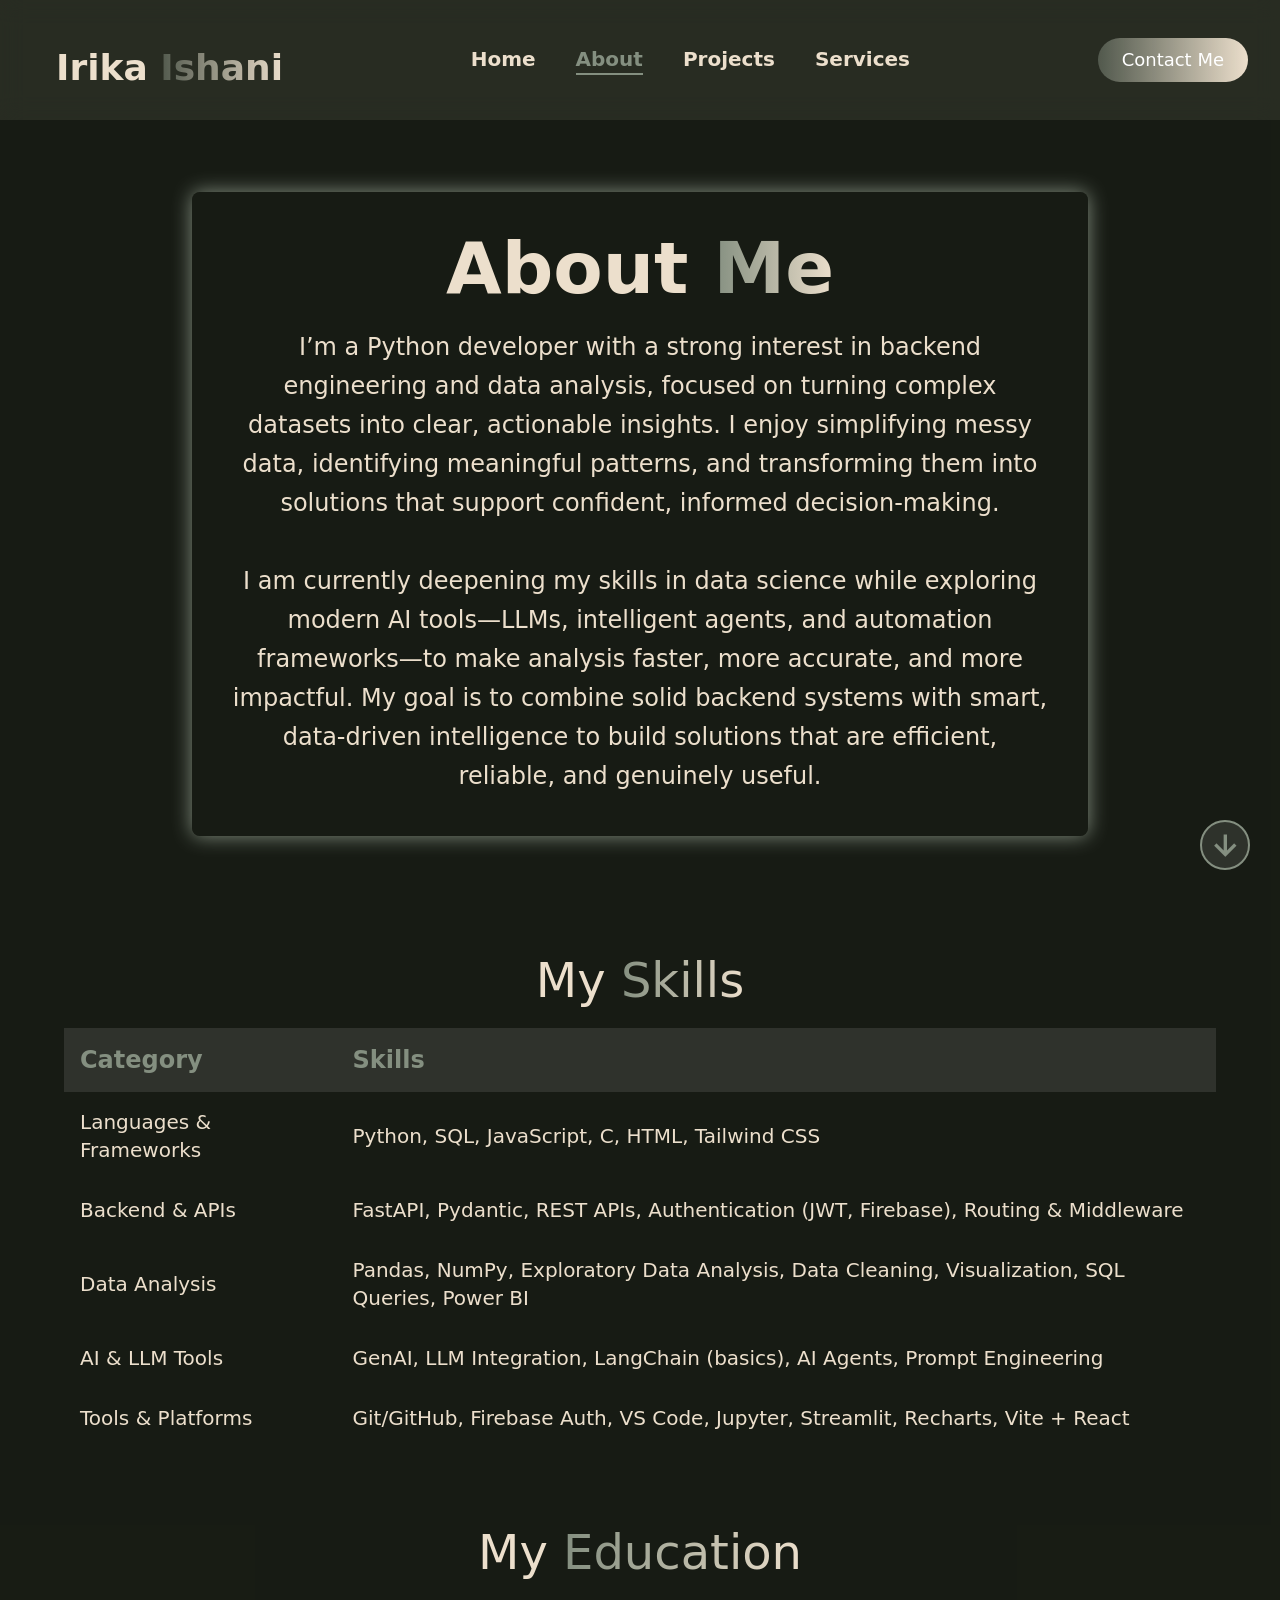
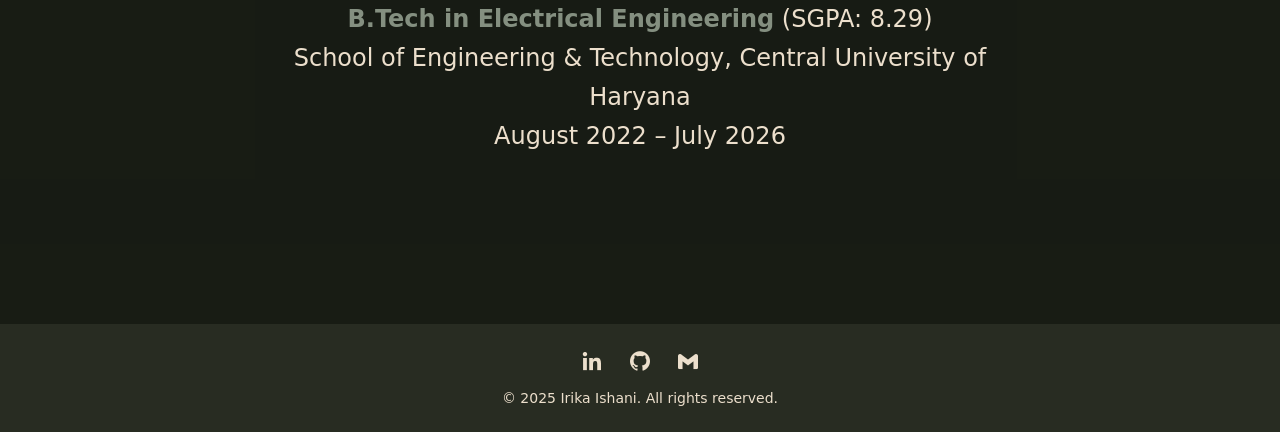
<file: about.html>
<!DOCTYPE html>
<html lang="en">
<head>
  <meta charset="UTF-8" />
  <meta name="viewport" content="width=device-width, initial-scale=1.0"/>
  <title>About - Irika Ishani</title>

  <!-- Tailwind CSS -->
  <link rel="stylesheet" href="output.css" />

  <!-- Favicon -->
  <link rel="icon" href="images/favicon.png" type="image/png" />

  <!-- Boxicons -->
  <link href="https://unpkg.com/boxicons@2.1.4/css/boxicons.min.css" rel="stylesheet">

  <style>
    :root {
      --bg-color: rgb(24, 28, 20);
      --second-bg-color: rgb(90 92 78 / 26%);
      --text-color: rgb(236, 223, 204);
      --main-color: rgb(132 143 128);
    }

    body {
      background: var(--bg-color);
      color: var(--text-color);
      font-family: system-ui, -apple-system, BlinkMacSystemFont, 'Segoe UI', Roboto, Oxygen, Ubuntu, Cantarell, 'Open Sans', 'Helvetica Neue', sans-serif;
    }

    .scroll-down-btn {
      position: fixed;
      bottom: 30px;
      right: 30px;
      background-color: rgba(255, 255, 255, 0.1);
      border: 2px solid var(--main-color);
      border-radius: 9999px;
      width: 50px;
      height: 50px;
      display: flex;
      align-items: center;
      justify-content: center;
      color: var(--main-color);
      font-size: 2.5rem;
      transition: all 0.3s ease;
      z-index: 1000;
    }

    .scroll-down-btn:hover {
      background-color: var(--main-color);
      color: var(--bg-color);
      transform: scale(1.1) translateY(3px);
      box-shadow: 0 0 15px var(--main-color);
    }
  </style>
</head>

<body class="text-[var(--text-color)]">

  <!-- ✅ Header -->
  <header class="fixed top-0 left-0 w-full px-8 py-8 bg-[var(--second-bg-color)] backdrop-blur-md z-50 flex justify-between items-center">
     <a href="index.html" class="text-4xl bottom-0.5 font-extrabold text-[var(--text-color)] transition-transform duration-300 hover:scale-110 mt-2 md:mt-4 ml-2 md:ml-6">
      Irika <span class="bg-clip-text text-transparent bg-gradient-to-r from-[rgba(132,143,128,0.46)] to-[var(--text-color)]">Ishani</span>
    </a>

    <!-- Mobile Menu Button -->
    <div class="md:hidden">
      <button id="menu-btn" class="text-3xl text-[var(--main-color)] focus:outline-none">
        <i class='bx bx-menu'></i>
      </button>
    </div>

    <!-- ✅ Desktop Nav -->
    <nav id="nav-menu" class="hidden md:flex items-center gap-10">
      <a href="index.html" class="text-xl font-bold text-[var(--text-color)] hover:text-[var(--main-color)] border-b-2 border-transparent hover:border-[var(--main-color)]">Home</a>
      <a href="about.html" class="text-xl font-bold text-[var(--main-color)] border-b-2 border-[var(--main-color)]">About</a>
      <a href="projects.html" class="text-xl font-bold text-[var(--text-color)] hover:text-[var(--main-color)] border-b-2 border-transparent hover:border-[var(--main-color)]">Projects</a>
      <a href="services.html" class="text-xl font-bold text-[var(--text-color)] hover:text-[var(--main-color)] border-b-2 border-transparent hover:border-[var(--main-color)]">Services</a>
    </nav>

    <a href="contact.html" class="hidden md:inline-block bg-gradient-to-r from-[rgba(132,143,128,0.46)] to-[var(--text-color)] text-white text-lg px-6 py-2 rounded-full transition-transform duration-300 hover:scale-110">Contact Me</a>
  </header>

  <!-- ✅ Mobile Menu -->
   <div id="mobile-menu" class="hidden fixed top-20 left-0 w-full z-40 flex-col space-y-6 px-8 py-8 bg-[var(--second-bg-color)] backdrop-blur-md md:hidden">

    <a href="index.html" class="block text-2xl text-[var(--text-color)] hover:text-[var(--main-color)] transition">Home</a>
    <a href="about.html" class="block text-2xl text-[var(--main-color)] font-bold underline underline-offset-4">About</a>
    <a href="projects.html" class="block text-2xl text-[var(--text-color)] hover:text-[var(--main-color)] transition">Projects</a>
    <a href="services.html" class="block text-2xl text-[var(--text-color)] hover:text-[var(--main-color)] transition">Services</a>
    <a href="contact.html" class="block text-xl bg-gradient-to-r from-[rgba(132,143,128,0.46)] to-[var(--text-color)] text-white px-5 py-2 rounded-full transition hover:scale-105">Contact Me</a>
  </div>

  <!-- ✅ About Section -->
  <section id="about" class="relative w-full min-h-screen pt-48 pb-32 px-6 flex flex-col items-center bg-[var(--bg-color)] overflow-x-hidden">
    <div class="absolute inset-0 bg-[rgba(24,28,20,0.7)] z-0"></div>

    <!-- About Me -->
    <div class="relative z-10 max-w-4xl w-full bg-[rgba(24,28,20,0.6)] rounded-lg shadow-[0_0_20px_var(--main-color)] hover:shadow-[0_0_40px_var(--main-color)] p-10 mb-20 text-center transition duration-300">
      <h2 class="text-6xl sm:text-7xl font-semibold mb-6">
        About <span class="bg-clip-text text-transparent bg-gradient-to-r from-[var(--main-color)] to-[var(--text-color)]">Me</span>
      </h2>
      <p class="text-2xl leading-relaxed">I’m a Python developer with a strong interest in backend engineering and data analysis, focused on turning complex datasets into clear, actionable insights. I enjoy simplifying messy data, identifying meaningful patterns, and transforming them into solutions that support confident, informed decision-making.
        <br><br>
       I am currently deepening my skills in data science while exploring modern AI tools—LLMs, intelligent agents, and automation frameworks—to make analysis faster, more accurate, and more impactful. My goal is to combine solid backend systems with smart, data-driven intelligence to build solutions that are efficient, reliable, and genuinely useful.
      </p>
    </div>

    <!-- Skills -->
    <div id="skills" class="relative z-10 w-full max-w-6xl text-center opacity-0 translate-y-10 transition-all duration-1000 skills-table-section">
      <h2 class="text-5xl mb-6">
        My <span class="bg-clip-text text-transparent bg-gradient-to-r from-[var(--main-color)] to-[var(--text-color)]">Skills</span>
      </h2>
      <div class="overflow-auto">
        <table class="w-full table-auto border-collapse text-left">
          <thead>
            <tr class="text-[var(--main-color)] bg-[rgba(255,255,255,0.1)] text-2xl">
              <th class="p-4">Category</th>
              <th class="p-4">Skills</th>
            </tr>
          </thead>
          <tbody>
  <tr class="hover:bg-[rgba(255,255,255,0.1)]">
    <td class="p-4 text-xl">Languages & Frameworks</td>
    <td class="p-4 text-xl">Python, SQL, JavaScript, C, HTML, Tailwind CSS</td>
  </tr>

  <tr class="hover:bg-[rgba(255,255,255,0.1)]">
    <td class="p-4 text-xl">Backend & APIs</td>
    <td class="p-4 text-xl">FastAPI, Pydantic, REST APIs, Authentication (JWT, Firebase), Routing & Middleware</td>
  </tr>

  <tr class="hover:bg-[rgba(255,255,255,0.1)]">
    <td class="p-4 text-xl">Data Analysis</td>
    <td class="p-4 text-xl">Pandas, NumPy, Exploratory Data Analysis, Data Cleaning, Visualization, SQL Queries, Power BI</td>
  </tr>

  <tr class="hover:bg-[rgba(255,255,255,0.1)]">
    <td class="p-4 text-xl">AI & LLM Tools</td>
    <td class="p-4 text-xl">GenAI, LLM Integration, LangChain (basics), AI Agents, Prompt Engineering</td>
  </tr>

  <tr class="hover:bg-[rgba(255,255,255,0.1)]">
    <td class="p-4 text-xl">Tools & Platforms</td>
    <td class="p-4 text-xl">Git/GitHub, Firebase Auth, VS Code, Jupyter, Streamlit, Recharts, Vite + React</td>
  </tr>
</tbody>

        </table>
      </div>
    </div>

    <!-- Education -->
    <div class="relative z-10 max-w-3xl text-center mt-20 opacity-0 translate-y-10 transition-all duration-1000 education-section">
     <h2 class="text-5xl mb-6">
  My <span class="bg-clip-text text-transparent bg-gradient-to-r from-[var(--main-color)] to-[var(--text-color)] underline underline-offset-4">Education</span>
</h2>

      <p class="text-2xl leading-relaxed">
        <strong class="text-[var(--main-color)]">B.Tech in Electrical Engineering</strong> (SGPA: 8.29)<br>
        School of Engineering & Technology, Central University of Haryana<br>
        August 2022 – July 2026
      </p>
    </div>
  </section>

  <!-- Scroll Button -->
  <a class="scroll-down-btn">
    <i class='bx bx-down-arrow-alt'></i>
  </a>
  <!-- ✅ Minimal Footer / Ending Section -->
<footer class="bg-[var(--second-bg-color)] backdrop-blur-md text-[var(--text-color)] py-6 mt-20">
  <div class="flex flex-col items-center gap-4">
    <!-- Social Icons -->
    <div class="flex gap-6">
      <a href="https://www.linkedin.com/in/irika-ishani-828267307/" target="_blank"
         class="text-2xl text-[var(--text-color)] hover:text-[var(--main-color)] transition active:scale-110 focus:scale-110">
        <i class='bx bxl-linkedin'></i>
      </a>
      <a href="https://github.com/irikaishani" target="_blank"
         class="text-2xl text-[var(--text-color)] hover:text-[var(--main-color)] transition active:scale-110 focus:scale-110">
        <i class='bx bxl-github'></i>
      </a>
      <a href="mailto:ishaniirika5@gmail.com"
         class="text-2xl text-[var(--text-color)] hover:text-[var(--main-color)] transition active:scale-110 focus:scale-110">
        <i class='bx bxl-gmail'></i>
      </a>
    </div>

    <!-- Copyright -->
    <p class="text-sm text-[rgba(236,223,204,0.6)] mt-2">
      © 2025 Irika Ishani. All rights reserved.
    </p>
  </div>
</footer>


  <!-- ✅ JS -->
  <script>
    // Mobile nav toggle
    const menuBtn = document.getElementById('menu-btn');
    const mobileMenu = document.getElementById('mobile-menu');
    menuBtn.addEventListener('click', () => {
      mobileMenu.classList.toggle('hidden');
    });

    // Reveal skills/education on scroll
    function revealOnScroll() {
      const skills = document.querySelector('.skills-table-section');
      const edu = document.querySelector('.education-section');
      const windowHeight = window.innerHeight;
      const triggerTop = skills.getBoundingClientRect().top;
      if (triggerTop < windowHeight - 500) {
        skills.classList.add('opacity-100', 'translate-y-0');
        edu.classList.add('opacity-100', 'translate-y-0');
      }
    }

    window.addEventListener('scroll', revealOnScroll);
    window.addEventListener('load', revealOnScroll);

    // Scroll to skills section
    document.addEventListener('DOMContentLoaded', () => {
      const scrollBtn = document.querySelector('.scroll-down-btn');
      const target = document.getElementById('skills');
      if (scrollBtn && target) {
        scrollBtn.addEventListener('click', function (e) {
          e.preventDefault();
          const offset = -200;
          const pos = target.getBoundingClientRect().top + window.pageYOffset + offset;
          window.scrollTo({ top: pos, behavior: 'smooth' });
        });
      }
    });
  </script>
</body>
</html>
</file>
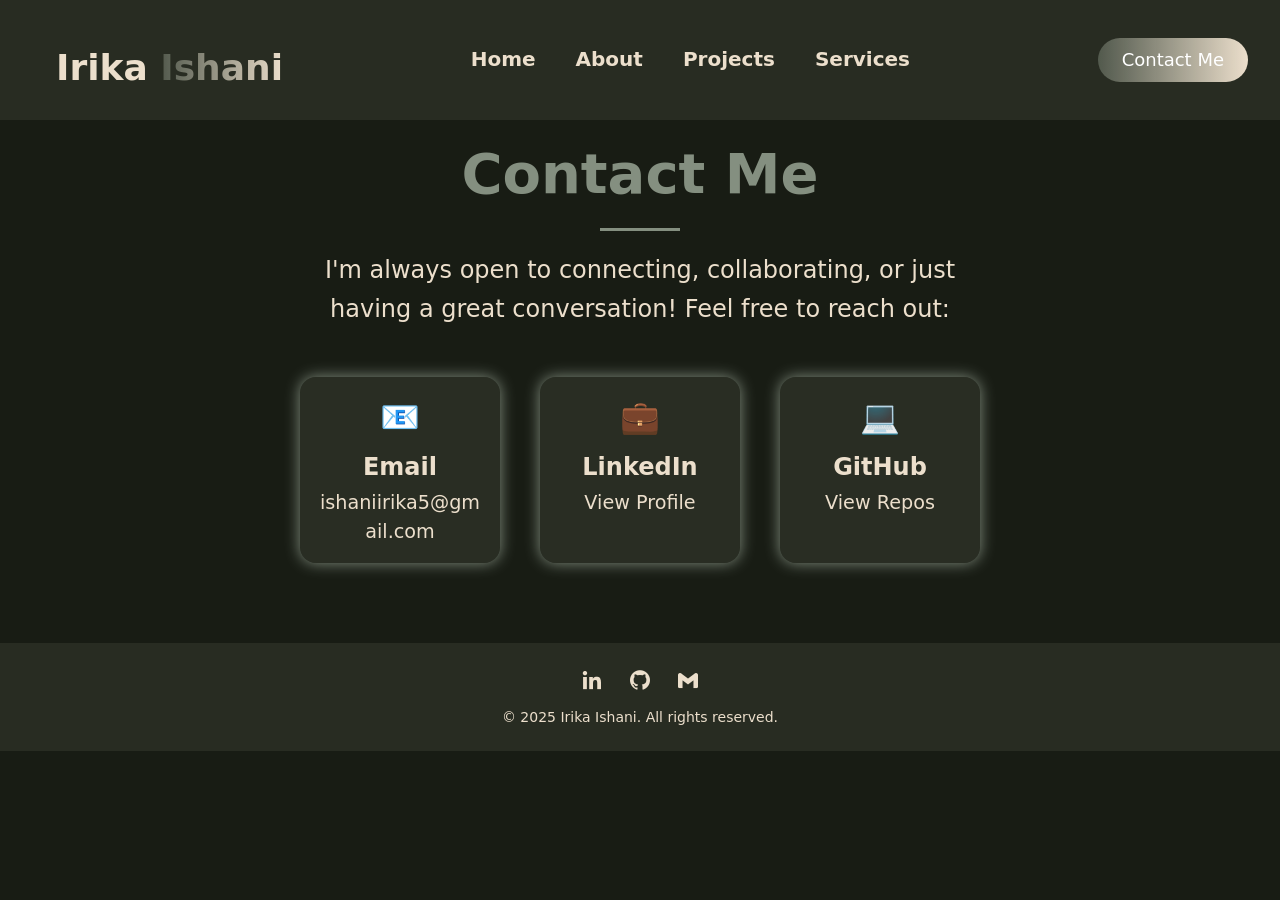
<file: contact.html>
<!DOCTYPE html>
<html lang="en">
<head>
  <title>Contact - Irika Ishani</title>
  <meta charset="UTF-8" />
  <meta name="viewport" content="width=device-width, initial-scale=1.0" />

  <!-- Tailwind CSS (local build) -->
  <link rel="stylesheet" href="output.css" />
  <link href="https://unpkg.com/boxicons@2.1.4/css/boxicons.min.css" rel="stylesheet" />
  <!-- Favicon -->
  <link rel="icon" type="image/png" href="images/favicon.png">

  <style>
    :root {
      --bg-color: rgb(24, 28, 20);
      --second-bg-color: rgb(90 92 78 / 26%);
      --text-color: rgb(236, 223, 204);
      --main-color: rgb(132 143 128);
    }

    body {
      background-color: var(--bg-color);
      color: var(--text-color);
      font-family: system-ui, sans-serif;
    }

    #backgroundCanvas {
      position: fixed;
      top: 0;
      left: 0;
      width: 100%;
      height: 100%;
      z-index: 0;
      pointer-events: none;
    }
  </style>
</head>

<body class="text-[var(--text-color)]">
  <canvas id="backgroundCanvas"></canvas>

  <!-- Navbar -->
 <header class="fixed top-0 left-0 w-full px-8 py-8 flex justify-between items-center bg-[var(--second-bg-color)] backdrop-blur-md z-50">
  <a href="index.html" class="text-4xl bottom-0.5 font-extrabold text-[var(--text-color)] transition-transform duration-300 hover:scale-110 mt-2 md:mt-4 ml-2 md:ml-6">
    Irika <span class="bg-clip-text text-transparent bg-gradient-to-r from-[rgba(132,143,128,0.46)] to-[var(--text-color)]">Ishani</span>
  </a>

  <div class="md:hidden">
    <button id="menu-btn" class="text-3xl text-[var(--main-color)] focus:outline-none">
      <i class='bx bx-menu'></i>
    </button>
  </div>

  <nav id="nav-menu" class="hidden md:flex items-center gap-10">
    <a href="index.html" class="text-xl font-bold text-[var(--text-color)] hover:text-[var(--main-color)] border-b-2 border-transparent hover:border-[var(--main-color)]">Home</a>
    <a href="about.html" class="text-xl font-bold text-[var(--text-color)] hover:text-[var(--main-color)] border-b-2 border-transparent hover:border-[var(--main-color)]">About</a>
    <a href="projects.html" class="text-xl font-bold text-[var(--text-color)] hover:text-[var(--main-color)] border-b-2 border-transparent hover:border-[var(--main-color)]">Projects</a>
    <a href="services.html" class="text-xl font-bold text-[var(--text-color)] hover:text-[var(--main-color)] border-b-2 border-transparent hover:border-[var(--main-color)]">Services</a>
  </nav>

  <!-- ✅ Contact Me button as-is -->
  <a href="contact.html" class="hidden md:inline-block bg-gradient-to-r from-[rgba(132,143,128,0.46)] to-[var(--text-color)] text-white text-lg px-6 py-2 rounded-full transition-transform duration-300 hover:scale-110">Contact Me</a>
</header>
<!-- ✅ MOBILE MENU -->
 <div id="mobile-menu" class="hidden fixed top-20 left-0 w-full z-40 flex-col space-y-6 px-8 py-8 bg-[var(--second-bg-color)] backdrop-blur-md md:hidden">

  <a href="index.html" class="block text-xl text-[var(--text-color)] hover:text-[var(--main-color)] transition">Home</a>
  <a href="about.html" class="block text-xl text-[var(--text-color)] hover:text-[var(--main-color)] transition">About</a>
  <a href="projects.html" class="block text-xl text-[var(--text-color)] hover:text-[var(--main-color)] transition">Projects</a>
  <a href="services.html" class="block text-xl text-[var(--text-color)] hover:text-[var(--main-color)] transition">Services</a>
  <a href="contact.html" class="block text-xl bg-gradient-to-r from-[rgba(132,143,128,0.46)] to-[var(--text-color)] text-white px-5 py-2 rounded-full transition hover:scale-105">Contact Me</a>
</div>


  <!-- Contact Section -->
  <div class="pt-33 px-4 sm:px-8 md:px-12 lg:px-24 text-center">
    <h1 class="text-[2.5rem] sm:text-[3rem] md:text-[3.5rem] font-extrabold text-[var(--main-color)] mb-5 relative">
      <span>Contact Me</span>
      <span class="block w-[80px] h-[3px] bg-[var(--main-color)] mx-auto mt-3"></span>
    </h1>

    <p class="text-[1.3rem] sm:text-[1.4rem] md:text-[1.5rem] leading-relaxed max-w-2xl mx-auto mb-12">
      I'm always open to connecting, collaborating, or just having a great conversation! Feel free to reach out:
    </p>

    <!-- Cards -->
   
<div class="flex flex-wrap justify-center gap-8 sm:gap-10">
  <!-- Email -->
  <a href="https://mail.google.com/mail/u/0/#inbox?compose=new" target="_blank" class="w-[180px] sm:w-[200px] bg-[var(--second-bg-color)] text-center rounded-2xl p-4 shadow-[0_0_15px_var(--main-color)] hover:shadow-[0_0_25px_var(--main-color)] transition-transform duration-300 hover:-translate-y-1">
    <span class="text-[2rem] block mb-2">📧</span>
    <h2 class="text-[1.5rem] font-bold mb-1">Email</h2>
    <p class="text-[1.2rem] break-words">ishaniirika5@gmail.com</p>
  </a>

  <!-- LinkedIn -->
  <a href="https://www.linkedin.com/in/irika-ishani-828267307/" target="_blank" class="w-[180px] sm:w-[200px] bg-[var(--second-bg-color)] text-center rounded-2xl p-4 shadow-[0_0_15px_var(--main-color)] hover:shadow-[0_0_25px_var(--main-color)] transition-transform duration-300 hover:-translate-y-1">
    <span class="text-[2rem] block mb-2">💼</span>
    <h2 class="text-[1.5rem] font-bold mb-1">LinkedIn</h2>
    <p class="text-[1.2rem] break-words">View Profile</p>
  </a>
   


  <!-- GitHub -->
  <a href="https://github.com/irikaishani" target="_blank" class="w-[180px] sm:w-[200px] bg-[var(--second-bg-color)] text-center rounded-2xl p-4 shadow-[0_0_15px_var(--main-color)] hover:shadow-[0_0_25px_var(--main-color)] transition-transform duration-300 hover:-translate-y-1">
    <span class="text-[2rem] block mb-2">💻</span>
    <h2 class="text-[1.5rem] font-bold mb-1">GitHub</h2>
    <p class="text-[1.2rem] break-words">View Repos</p>
  </a>
</div>

  </div>
  <!-- ✅ Minimal Footer / Ending Section (Same as About) -->
<footer class="bg-[var(--second-bg-color)] backdrop-blur-md text-[var(--text-color)] py-6 mt-20">
  <div class="flex flex-col items-center gap-4">
    <!-- Social Icons -->
    <div class="flex gap-6">
      <a href="https://www.linkedin.com/in/irika-ishani-828267307/" target="_blank"
         class="text-2xl text-[var(--text-color)] hover:text-[var(--main-color)] transition active:scale-110 focus:scale-110">
        <i class='bx bxl-linkedin'></i>
      </a>
      <a href="https://github.com/irikaishani" target="_blank"
         class="text-2xl text-[var(--text-color)] hover:text-[var(--main-color)] transition active:scale-110 focus:scale-110">
        <i class='bx bxl-github'></i>
      </a>
      <a href="mailto:ishaniirika5@gmail.com"
         class="text-2xl text-[var(--text-color)] hover:text-[var(--main-color)] transition active:scale-110 focus:scale-110">
        <i class='bx bxl-gmail'></i>
      </a>
    </div>

    <!-- Copyright -->
    <p class="text-sm text-[rgba(236,223,204,0.6)] mt-2">
      © 2025 Irika Ishani. All rights reserved.
    </p>
  </div>
</footer>

  <script>
  document.addEventListener("DOMContentLoaded", function () {
    const menuBtn = document.getElementById('menu-btn');
    const mobileMenu = document.getElementById('mobile-menu');

    menuBtn.addEventListener('click', () => {
      mobileMenu.classList.toggle('hidden');
    });
  });
</script>

</body>
</html>
</file>
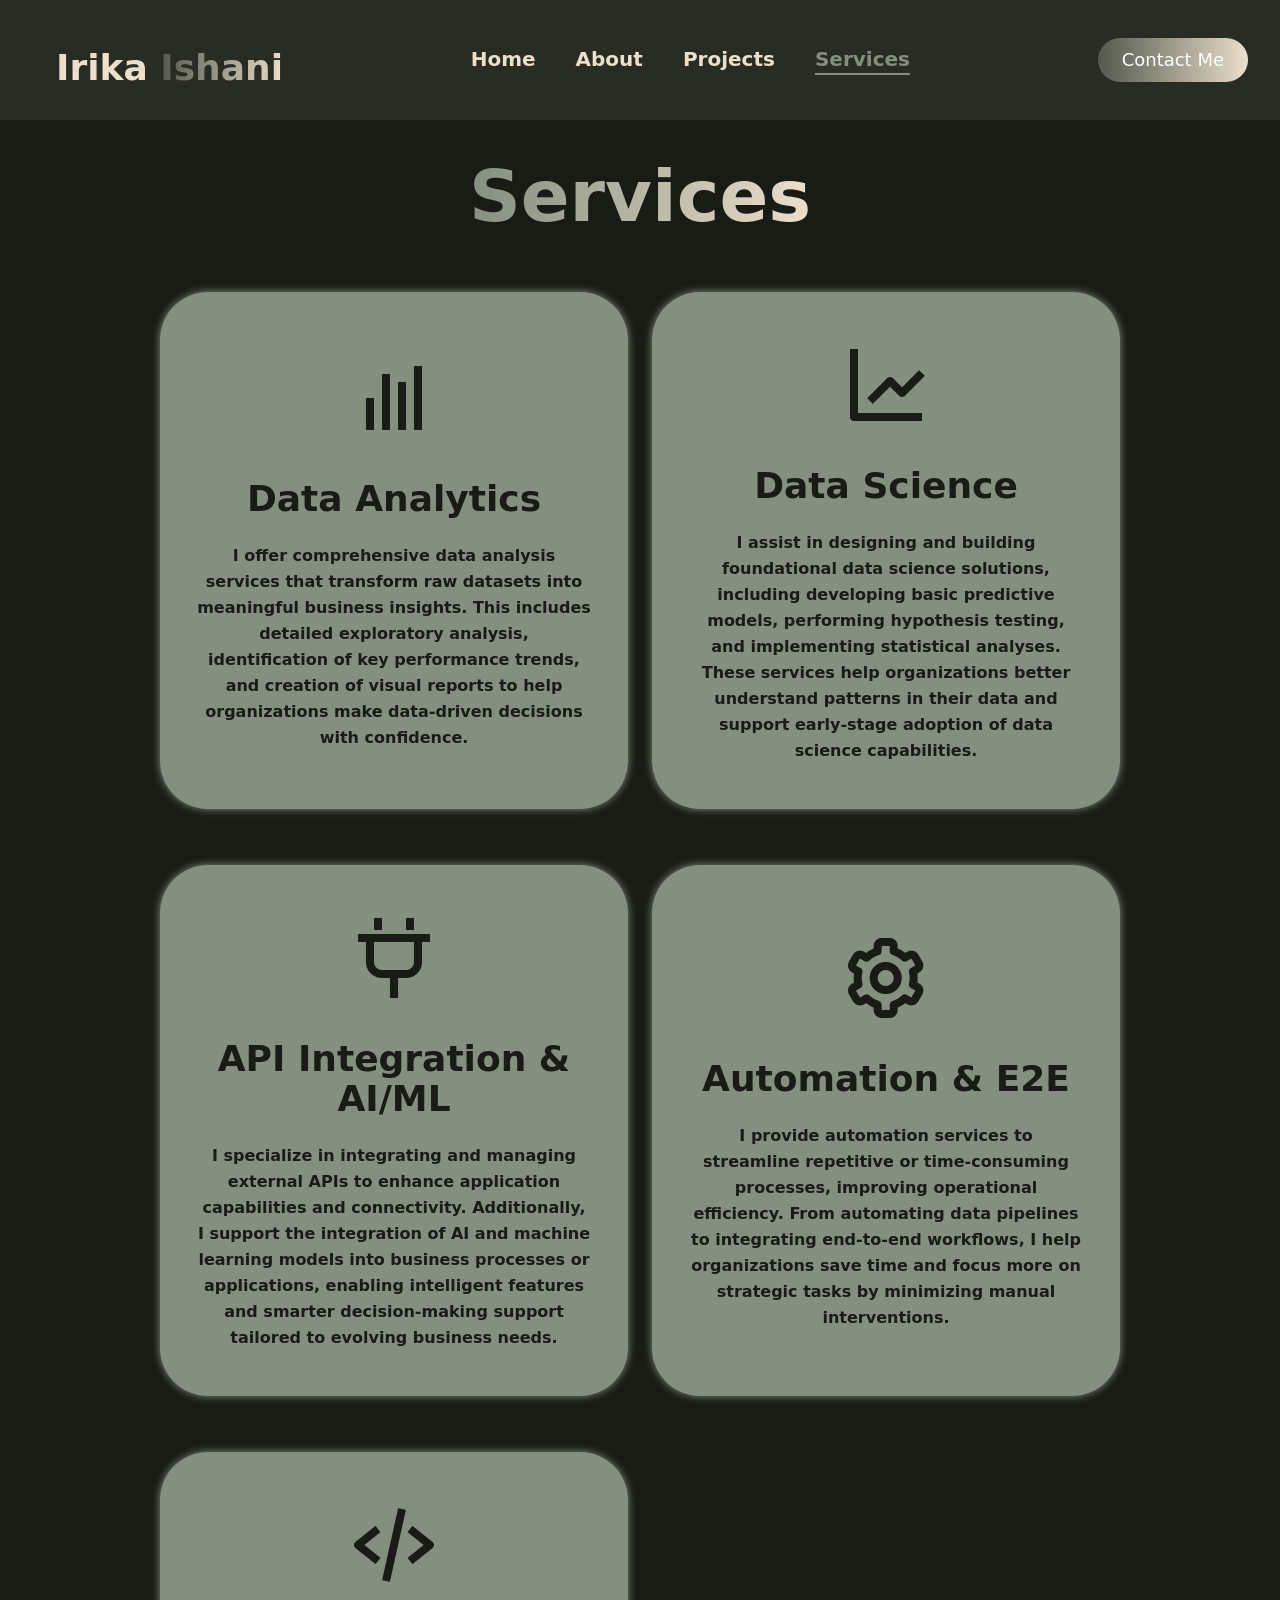
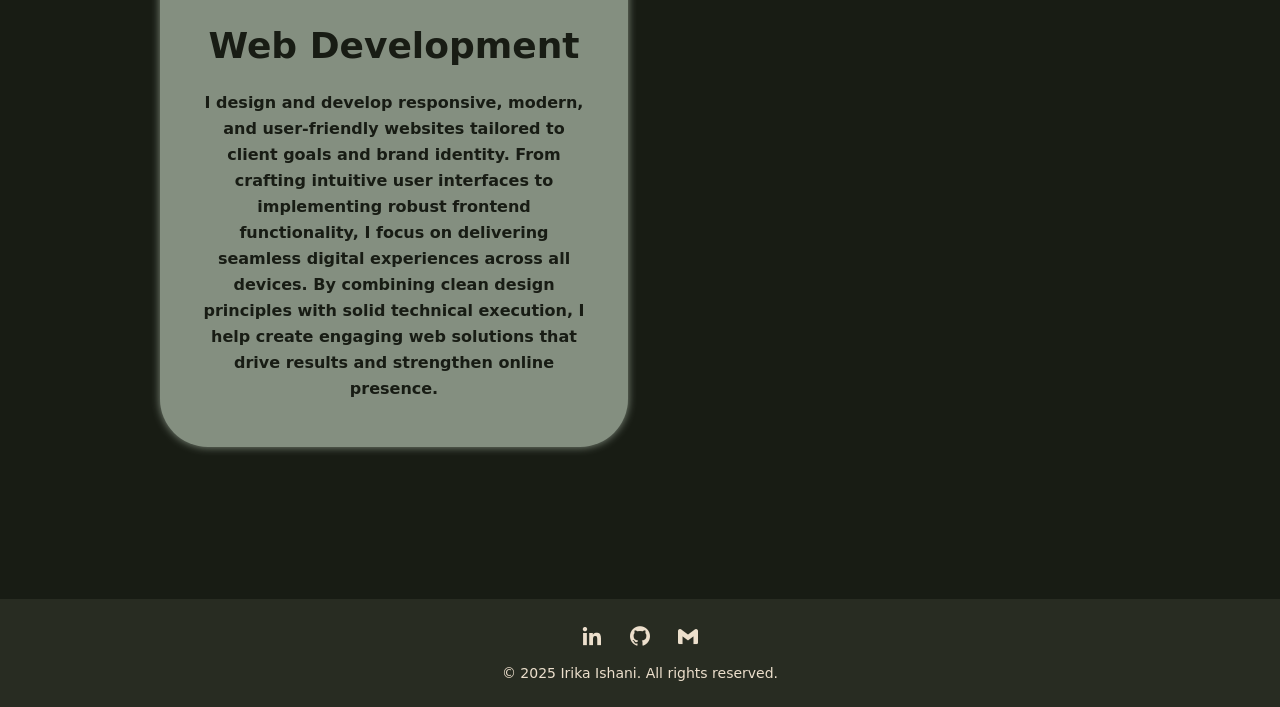
<file: services.html>
<!DOCTYPE html>
<html lang="en">
<head>
  <meta charset="UTF-8" />
  <meta name="viewport" content="width=device-width, initial-scale=1.0"/>
  <title>Services - Irika</title>

  <!-- ✅ Local Tailwind CSS -->
  <link rel="stylesheet" href="output.css" />

  <!-- Favicon -->
  <link rel="icon" href="images/favicon.png" type="image/png" />

  <!-- Boxicons -->
  <link href='https://unpkg.com/boxicons@2.1.4/css/boxicons.min.css' rel='stylesheet'>

  <!-- Root CSS Variables -->
  <style>
    :root {
      --bg-color: rgb(24, 28, 20);
      --second-bg-color: rgb(90 92 78 / 26%);
      --text-color: rgb(236, 223, 204);
      --main-color: rgb(132 143 128);
    }

    body {
      background-color: var(--bg-color);
      color: var(--text-color);
      font-family: system-ui, -apple-system, BlinkMacSystemFont, 'Segoe UI', Roboto, Oxygen, Ubuntu, Cantarell, 'Open Sans', 'Helvetica Neue', sans-serif;
    }
  </style>
</head>

<body class=" text-[var(--text-color)]">

<!-- ✅ Navbar -->
<header class="fixed top-0 left-0 w-full px-8 py-8 bg-[var(--second-bg-color)] backdrop-blur-md z-50 flex justify-between items-center">
  <a href="index.html" class="text-4xl bottom-0.5 font-extrabold text-[var(--text-color)] transition-transform duration-300 hover:scale-110 mt-2 md:mt-4 ml-2 md:ml-6">
    Irika <span class="bg-clip-text text-transparent bg-gradient-to-r from-[rgba(132,143,128,0.46)] to-[var(--text-color)]">Ishani</span>
  </a>

  <!-- Mobile Menu Button -->
  <div class="md:hidden">
    <button id="menu-btn" class="text-3xl text-[var(--main-color)] focus:outline-none">
      <i class='bx bx-menu'></i>
    </button>
  </div>

  <!-- ✅ Desktop Nav -->
  <nav id="nav-menu" class="hidden md:flex items-center gap-10">
    <a href="index.html" class="text-xl font-bold text-[var(--text-color)] hover:text-[var(--main-color)] border-b-2 border-transparent hover:border-[var(--main-color)]">Home</a>
    <a href="about.html" class="text-xl font-bold text-[var(--text-color)] hover:text-[var(--main-color)] border-b-2 border-transparent hover:border-[var(--main-color)]">About</a>
    <a href="projects.html" class="text-xl font-bold text-[var(--text-color)] hover:text-[var(--main-color)] border-b-2 border-transparent hover:border-[var(--main-color)]">Projects</a>
    <a href="services.html" class="text-xl font-bold text-[var(--main-color)] border-b-2 border-[var(--main-color)]">Services</a>
  </nav>

  <a href="contact.html" class="hidden md:inline-block bg-gradient-to-r from-[rgba(132,143,128,0.46)] to-[var(--text-color)] text-white text-lg px-6 py-2 rounded-full transition-transform duration-300 hover:scale-110">Contact Me</a>
</header>

<!-- ✅ Mobile Menu -->
 <div id="mobile-menu" class="hidden fixed top-20 left-0 w-full z-40 flex-col space-y-6 px-8 py-8 bg-[var(--second-bg-color)] backdrop-blur-md md:hidden">

  <a href="index.html" class="block text-2xl text-[var(--text-color)] hover:text-[var(--main-color)] transition">Home</a>
  <a href="about.html" class="block text-2xl text-[var(--text-color)] hover:text-[var(--main-color)] transition">About</a>
  <a href="projects.html" class="block text-2xl text-[var(--text-color)] hover:text-[var(--main-color)] transition">Projects</a>
  <a href="services.html" class="block text-2xl text-[var(--main-color)] font-bold underline underline-offset-4">Services</a>
  <a href="contact.html" class="block text-xl bg-gradient-to-r from-[rgba(132,143,128,0.46)] to-[var(--text-color)] text-white px-5 py-2 rounded-full transition hover:scale-105">Contact Me</a>
</div>

 <!-- ✅ Services Section -->
<section id="services" class="pt-40 pb-18 px-4 md:px-28 lg:px-40">
  <h2 class="text-6xl sm:text-7xl text-center font-bold mb-15">
    <span class="bg-clip-text text-transparent bg-gradient-to-r from-[var(--main-color)] to-[var(--text-color)]">Services</span>
  </h2>

  <div class="grid grid-cols-1 md:grid-cols-2 gap-x-6 gap-y-14">

    <!-- Service Box 1 -->
    <div class="py-11 px-8 max-w-[500px] mx-auto bg-[var(--main-color)] rounded-[3rem] border-[5px] border-transparent shadow-[0_0_8px_var(--main-color)] hover:shadow-[0_0_20px_var(--main-color),_0_0_30px_var(--main-color)] hover:bg-[rgb(99,110,94)] transition duration-500 ease-in-out hover:scale-105 cursor-pointer flex justify-center items-center text-center">
      <div>
        <i class="bx bx-bar-chart text-[6rem] text-[var(--bg-color)]"></i>
        <h4 class="text-4xl font-extrabold text-[var(--bg-color)] mt-8 mb-6">Data Analytics</h4>
        <p class="text-base font-semibold text-[var(--bg-color)] leading-relaxed">
          I offer comprehensive data analysis services that transform raw datasets into meaningful business insights. This includes detailed exploratory analysis, identification of key performance trends, and creation of visual reports to help organizations make data-driven decisions with confidence.
        </p>
      </div>
    </div>

    <!-- Service Box 2 -->
    <div class="py-10 px-8 max-w-[500px] mx-auto bg-[var(--main-color)] rounded-[3rem] border-[5px] border-transparent shadow-[0_0_8px_var(--main-color)] hover:shadow-[0_0_20px_var(--main-color),_0_0_30px_var(--main-color)] hover:bg-[rgb(99,110,94)] transition duration-500 ease-in-out hover:scale-105 cursor-pointer flex justify-center items-center text-center">
      <div>
        <i class="bx bx-line-chart text-[6rem] text-[var(--bg-color)]"></i>
        <h4 class="text-4xl font-extrabold text-[var(--bg-color)] mt-8 mb-6">Data Science</h4>
        <p class="text-base font-semibold text-[var(--bg-color)] leading-relaxed">
          I assist in designing and building foundational data science solutions, including developing basic predictive models, performing hypothesis testing, and implementing statistical analyses. These services help organizations better understand patterns in their data and support early-stage adoption of data science capabilities.
        </p>
      </div>
    </div>

    <!-- Service Box 3 -->
    <div class="py-10 px-8 max-w-[500px] mx-auto bg-[var(--main-color)] rounded-[3rem] border-[5px] border-transparent shadow-[0_0_8px_var(--main-color)] hover:shadow-[0_0_20px_var(--main-color),_0_0_30px_var(--main-color)] hover:bg-[rgb(99,110,94)] transition duration-500 ease-in-out hover:scale-105 cursor-pointer flex justify-center items-center text-center">
      <div>
        <i class="bx bx-plug text-[6rem] text-[var(--bg-color)]"></i>
        <h4 class="text-4xl font-extrabold text-[var(--bg-color)] mt-8 mb-6">API Integration & AI/ML</h4>
        <p class="text-base font-semibold text-[var(--bg-color)] leading-relaxed">
          I specialize in integrating and managing external APIs to enhance application capabilities and connectivity. Additionally, I support the integration of AI and machine learning models into business processes or applications, enabling intelligent features and smarter decision-making support tailored to evolving business needs.
        </p>
      </div>
    </div>

    <!-- Service Box 4 -->
    <div class="py-10 px-8 max-w-[500px] mx-auto bg-[var(--main-color)] rounded-[3rem] border-[5px] border-transparent shadow-[0_0_8px_var(--main-color)] hover:shadow-[0_0_20px_var(--main-color),_0_0_30px_var(--main-color)] hover:bg-[rgb(99,110,94)] transition duration-500 ease-in-out hover:scale-105 cursor-pointer flex justify-center items-center text-center">
      <div>
        <i class="bx bx-cog text-[6rem] text-[var(--bg-color)]"></i>
        <h4 class="text-4xl font-extrabold text-[var(--bg-color)] mt-8 mb-6">Automation & E2E</h4>
        <p class="text-base font-semibold text-[var(--bg-color)] leading-relaxed">
          I provide automation services to streamline repetitive or time-consuming processes, improving operational efficiency. From automating data pipelines to integrating end-to-end workflows, I help organizations save time and focus more on strategic tasks by minimizing manual interventions.
        </p>
      </div>
    </div>

    <!-- Service Box 5 -->
    <div class="py-10 px-8 max-w-[500px] mx-auto bg-[var(--main-color)] rounded-[3rem] border-[5px] border-transparent shadow-[0_0_8px_var(--main-color)] hover:shadow-[0_0_20px_var(--main-color),_0_0_30px_var(--main-color)] hover:bg-[rgb(99,110,94)] transition duration-500 ease-in-out hover:scale-105 cursor-pointer flex justify-center items-center text-center">
      <div>
        <i class="bx bx-code-alt text-[6rem] text-[var(--bg-color)]"></i>
        <h4 class="text-4xl font-extrabold text-[var(--bg-color)] mt-8 mb-6">Web Development</h4>
        <p class="text-base font-semibold text-[var(--bg-color)] leading-relaxed">
          I design and develop responsive, modern, and user-friendly websites tailored to client goals and brand identity. From crafting intuitive user interfaces to implementing robust frontend functionality, I focus on delivering seamless digital experiences across all devices. By combining clean design principles with solid technical execution, I help create engaging web solutions that drive results and strengthen online presence.
        </p>
      </div>
    </div>

  </div>
</section>
<!-- ✅ Minimal Footer / Ending Section -->
<footer class="bg-[var(--second-bg-color)] backdrop-blur-md text-[var(--text-color)] py-6 mt-20">
  <div class="flex flex-col items-center gap-4">
    <!-- Social Icons -->
    <div class="flex gap-6">
      <a href="https://www.linkedin.com/in/irika-ishani-828267307/" target="_blank"
         class="text-2xl text-[var(--text-color)] hover:text-[var(--main-color)] transition active:scale-110 focus:scale-110">
        <i class='bx bxl-linkedin'></i>
      </a>
      <a href="https://github.com/irikaishani" target="_blank"
         class="text-2xl text-[var(--text-color)] hover:text-[var(--main-color)] transition active:scale-110 focus:scale-110">
        <i class='bx bxl-github'></i>
      </a>
      <a href="mailto:ishaniirika5@gmail.com"
         class="text-2xl text-[var(--text-color)] hover:text-[var(--main-color)] transition active:scale-110 focus:scale-110">
        <i class='bx bxl-gmail'></i>
      </a>
    </div>

    <!-- Copyright -->
    <p class="text-sm text-[rgba(236,223,204,0.6)] mt-2">
      © 2025 Irika Ishani. All rights reserved.
    </p>
  </div>
</footer>



  <!-- ✅ JS for Mobile Menu -->
  <script>
    const menuBtn = document.getElementById('menu-btn');
    const mobileMenu = document.getElementById('mobile-menu');
    menuBtn.addEventListener('click', () => {
      mobileMenu.classList.toggle('hidden');
    });
  </script>
</body>
</html>
</file>
<file: output.css>
/*! tailwindcss v4.1.11 | MIT License | https://tailwindcss.com */
@layer properties;
@layer theme, base, components, utilities;
@layer theme {
  :root, :host {
    --font-sans: ui-sans-serif, system-ui, sans-serif, "Apple Color Emoji",
      "Segoe UI Emoji", "Segoe UI Symbol", "Noto Color Emoji";
    --font-mono: ui-monospace, SFMono-Regular, Menlo, Monaco, Consolas, "Liberation Mono",
      "Courier New", monospace;
    --color-black: #000;
    --color-white: #fff;
    --spacing: 0.25rem;
    --container-md: 28rem;
    --container-xl: 36rem;
    --container-2xl: 42rem;
    --container-3xl: 48rem;
    --container-4xl: 56rem;
    --container-6xl: 72rem;
    --text-xs: 0.75rem;
    --text-xs--line-height: calc(1 / 0.75);
    --text-sm: 0.875rem;
    --text-sm--line-height: calc(1.25 / 0.875);
    --text-base: 1rem;
    --text-base--line-height: calc(1.5 / 1);
    --text-lg: 1.125rem;
    --text-lg--line-height: calc(1.75 / 1.125);
    --text-xl: 1.25rem;
    --text-xl--line-height: calc(1.75 / 1.25);
    --text-2xl: 1.5rem;
    --text-2xl--line-height: calc(2 / 1.5);
    --text-3xl: 1.875rem;
    --text-3xl--line-height: calc(2.25 / 1.875);
    --text-4xl: 2.25rem;
    --text-4xl--line-height: calc(2.5 / 2.25);
    --text-5xl: 3rem;
    --text-5xl--line-height: 1;
    --text-6xl: 3.75rem;
    --text-6xl--line-height: 1;
    --text-7xl: 4.5rem;
    --text-7xl--line-height: 1;
    --font-weight-light: 300;
    --font-weight-normal: 400;
    --font-weight-medium: 500;
    --font-weight-semibold: 600;
    --font-weight-bold: 700;
    --font-weight-extrabold: 800;
    --tracking-wider: 0.05em;
    --leading-relaxed: 1.625;
    --radius-lg: 0.5rem;
    --radius-2xl: 1rem;
    --radius-3xl: 1.5rem;
    --ease-in-out: cubic-bezier(0.4, 0, 0.2, 1);
    --blur-md: 12px;
    --default-transition-duration: 150ms;
    --default-transition-timing-function: cubic-bezier(0.4, 0, 0.2, 1);
    --default-font-family: var(--font-sans);
    --default-mono-font-family: var(--font-mono);
  }
}
@layer base {
  *, ::after, ::before, ::backdrop, ::file-selector-button {
    box-sizing: border-box;
    margin: 0;
    padding: 0;
    border: 0 solid;
  }
  html, :host {
    line-height: 1.5;
    -webkit-text-size-adjust: 100%;
    tab-size: 4;
    font-family: var(--default-font-family, ui-sans-serif, system-ui, sans-serif, "Apple Color Emoji", "Segoe UI Emoji", "Segoe UI Symbol", "Noto Color Emoji");
    font-feature-settings: var(--default-font-feature-settings, normal);
    font-variation-settings: var(--default-font-variation-settings, normal);
    -webkit-tap-highlight-color: transparent;
  }
  hr {
    height: 0;
    color: inherit;
    border-top-width: 1px;
  }
  abbr:where([title]) {
    -webkit-text-decoration: underline dotted;
    text-decoration: underline dotted;
  }
  h1, h2, h3, h4, h5, h6 {
    font-size: inherit;
    font-weight: inherit;
  }
  a {
    color: inherit;
    -webkit-text-decoration: inherit;
    text-decoration: inherit;
  }
  b, strong {
    font-weight: bolder;
  }
  code, kbd, samp, pre {
    font-family: var(--default-mono-font-family, ui-monospace, SFMono-Regular, Menlo, Monaco, Consolas, "Liberation Mono", "Courier New", monospace);
    font-feature-settings: var(--default-mono-font-feature-settings, normal);
    font-variation-settings: var(--default-mono-font-variation-settings, normal);
    font-size: 1em;
  }
  small {
    font-size: 80%;
  }
  sub, sup {
    font-size: 75%;
    line-height: 0;
    position: relative;
    vertical-align: baseline;
  }
  sub {
    bottom: -0.25em;
  }
  sup {
    top: -0.5em;
  }
  table {
    text-indent: 0;
    border-color: inherit;
    border-collapse: collapse;
  }
  :-moz-focusring {
    outline: auto;
  }
  progress {
    vertical-align: baseline;
  }
  summary {
    display: list-item;
  }
  ol, ul, menu {
    list-style: none;
  }
  img, svg, video, canvas, audio, iframe, embed, object {
    display: block;
    vertical-align: middle;
  }
  img, video {
    max-width: 100%;
    height: auto;
  }
  button, input, select, optgroup, textarea, ::file-selector-button {
    font: inherit;
    font-feature-settings: inherit;
    font-variation-settings: inherit;
    letter-spacing: inherit;
    color: inherit;
    border-radius: 0;
    background-color: transparent;
    opacity: 1;
  }
  :where(select:is([multiple], [size])) optgroup {
    font-weight: bolder;
  }
  :where(select:is([multiple], [size])) optgroup option {
    padding-inline-start: 20px;
  }
  ::file-selector-button {
    margin-inline-end: 4px;
  }
  ::placeholder {
    opacity: 1;
  }
  @supports (not (-webkit-appearance: -apple-pay-button))  or (contain-intrinsic-size: 1px) {
    ::placeholder {
      color: currentcolor;
      @supports (color: color-mix(in lab, red, red)) {
        color: color-mix(in oklab, currentcolor 50%, transparent);
      }
    }
  }
  textarea {
    resize: vertical;
  }
  ::-webkit-search-decoration {
    -webkit-appearance: none;
  }
  ::-webkit-date-and-time-value {
    min-height: 1lh;
    text-align: inherit;
  }
  ::-webkit-datetime-edit {
    display: inline-flex;
  }
  ::-webkit-datetime-edit-fields-wrapper {
    padding: 0;
  }
  ::-webkit-datetime-edit, ::-webkit-datetime-edit-year-field, ::-webkit-datetime-edit-month-field, ::-webkit-datetime-edit-day-field, ::-webkit-datetime-edit-hour-field, ::-webkit-datetime-edit-minute-field, ::-webkit-datetime-edit-second-field, ::-webkit-datetime-edit-millisecond-field, ::-webkit-datetime-edit-meridiem-field {
    padding-block: 0;
  }
  :-moz-ui-invalid {
    box-shadow: none;
  }
  button, input:where([type="button"], [type="reset"], [type="submit"]), ::file-selector-button {
    appearance: button;
  }
  ::-webkit-inner-spin-button, ::-webkit-outer-spin-button {
    height: auto;
  }
  [hidden]:where(:not([hidden="until-found"])) {
    display: none !important;
  }
}
@layer utilities {
  .absolute {
    position: absolute;
  }
  .fixed {
    position: fixed;
  }
  .relative {
    position: relative;
  }
  .inset-0 {
    inset: calc(var(--spacing) * 0);
  }
  .top-0 {
    top: calc(var(--spacing) * 0);
  }
  .top-20 {
    top: calc(var(--spacing) * 20);
  }
  .right-6 {
    right: calc(var(--spacing) * 6);
  }
  .right-8 {
    right: calc(var(--spacing) * 8);
  }
  .bottom-0 {
    bottom: calc(var(--spacing) * 0);
  }
  .bottom-0\.5 {
    bottom: calc(var(--spacing) * 0.5);
  }
  .bottom-0\.25 {
    bottom: calc(var(--spacing) * 0.25);
  }
  .bottom-2 {
    bottom: calc(var(--spacing) * 2);
  }
  .bottom-2\.5 {
    bottom: calc(var(--spacing) * 2.5);
  }
  .bottom-6 {
    bottom: calc(var(--spacing) * 6);
  }
  .bottom-8 {
    bottom: calc(var(--spacing) * 8);
  }
  .left-0 {
    left: calc(var(--spacing) * 0);
  }
  .left-5 {
    left: calc(var(--spacing) * 5);
  }
  .z-0 {
    z-index: 0;
  }
  .z-10 {
    z-index: 10;
  }
  .z-40 {
    z-index: 40;
  }
  .z-50 {
    z-index: 50;
  }
  .z-\[1000\] {
    z-index: 1000;
  }
  .mx-auto {
    margin-inline: auto;
  }
  .my-4 {
    margin-block: calc(var(--spacing) * 4);
  }
  .my-\[2rem\] {
    margin-block: 2rem;
  }
  .my-\[5rem\] {
    margin-block: 5rem;
  }
  .mt-2 {
    margin-top: calc(var(--spacing) * 2);
  }
  .mt-3 {
    margin-top: calc(var(--spacing) * 3);
  }
  .mt-4 {
    margin-top: calc(var(--spacing) * 4);
  }
  .mt-6 {
    margin-top: calc(var(--spacing) * 6);
  }
  .mt-8 {
    margin-top: calc(var(--spacing) * 8);
  }
  .mt-20 {
    margin-top: calc(var(--spacing) * 20);
  }
  .mr-6 {
    margin-right: calc(var(--spacing) * 6);
  }
  .mb-1 {
    margin-bottom: calc(var(--spacing) * 1);
  }
  .mb-2 {
    margin-bottom: calc(var(--spacing) * 2);
  }
  .mb-4 {
    margin-bottom: calc(var(--spacing) * 4);
  }
  .mb-5 {
    margin-bottom: calc(var(--spacing) * 5);
  }
  .mb-6 {
    margin-bottom: calc(var(--spacing) * 6);
  }
  .mb-8 {
    margin-bottom: calc(var(--spacing) * 8);
  }
  .mb-10 {
    margin-bottom: calc(var(--spacing) * 10);
  }
  .mb-12 {
    margin-bottom: calc(var(--spacing) * 12);
  }
  .mb-14 {
    margin-bottom: calc(var(--spacing) * 14);
  }
  .mb-15 {
    margin-bottom: calc(var(--spacing) * 15);
  }
  .mb-20 {
    margin-bottom: calc(var(--spacing) * 20);
  }
  .mb-24 {
    margin-bottom: calc(var(--spacing) * 24);
  }
  .ml-2 {
    margin-left: calc(var(--spacing) * 2);
  }
  .ml-4 {
    margin-left: calc(var(--spacing) * 4);
  }
  .ml-\[4rem\] {
    margin-left: 4rem;
  }
  .block {
    display: block;
  }
  .flex {
    display: flex;
  }
  .grid {
    display: grid;
  }
  .hidden {
    display: none;
  }
  .inline-block {
    display: inline-block;
  }
  .table {
    display: table;
  }
  .h-14 {
    height: calc(var(--spacing) * 14);
  }
  .h-\[3px\] {
    height: 3px;
  }
  .h-\[4px\] {
    height: 4px;
  }
  .min-h-screen {
    min-height: 100vh;
  }
  .w-14 {
    width: calc(var(--spacing) * 14);
  }
  .w-72 {
    width: calc(var(--spacing) * 72);
  }
  .w-\[80px\] {
    width: 80px;
  }
  .w-\[90\%\] {
    width: 90%;
  }
  .w-\[100px\] {
    width: 100px;
  }
  .w-\[120px\] {
    width: 120px;
  }
  .w-\[180px\] {
    width: 180px;
  }
  .w-\[200px\] {
    width: 200px;
  }
  .w-\[220px\] {
    width: 220px;
  }
  .w-full {
    width: 100%;
  }
  .max-w-2xl {
    max-width: var(--container-2xl);
  }
  .max-w-3xl {
    max-width: var(--container-3xl);
  }
  .max-w-4xl {
    max-width: var(--container-4xl);
  }
  .max-w-6xl {
    max-width: var(--container-6xl);
  }
  .max-w-\[500px\] {
    max-width: 500px;
  }
  .max-w-\[900px\] {
    max-width: 900px;
  }
  .max-w-\[1100\] {
    max-width: 1100;
  }
  .max-w-\[1200\] {
    max-width: 1200;
  }
  .max-w-md {
    max-width: var(--container-md);
  }
  .max-w-xl {
    max-width: var(--container-xl);
  }
  .table-auto {
    table-layout: auto;
  }
  .border-collapse {
    border-collapse: collapse;
  }
  .translate-y-0 {
    --tw-translate-y: calc(var(--spacing) * 0);
    translate: var(--tw-translate-x) var(--tw-translate-y);
  }
  .translate-y-10 {
    --tw-translate-y: calc(var(--spacing) * 10);
    translate: var(--tw-translate-x) var(--tw-translate-y);
  }
  .transform {
    transform: var(--tw-rotate-x,) var(--tw-rotate-y,) var(--tw-rotate-z,) var(--tw-skew-x,) var(--tw-skew-y,);
  }
  .cursor-pointer {
    cursor: pointer;
  }
  .resize {
    resize: both;
  }
  .grid-cols-1 {
    grid-template-columns: repeat(1, minmax(0, 1fr));
  }
  .flex-col {
    flex-direction: column;
  }
  .flex-wrap {
    flex-wrap: wrap;
  }
  .items-center {
    align-items: center;
  }
  .items-end {
    align-items: flex-end;
  }
  .justify-between {
    justify-content: space-between;
  }
  .justify-center {
    justify-content: center;
  }
  .gap-5 {
    gap: calc(var(--spacing) * 5);
  }
  .gap-6 {
    gap: calc(var(--spacing) * 6);
  }
  .gap-8 {
    gap: calc(var(--spacing) * 8);
  }
  .gap-10 {
    gap: calc(var(--spacing) * 10);
  }
  .gap-14 {
    gap: calc(var(--spacing) * 14);
  }
  .gap-16 {
    gap: calc(var(--spacing) * 16);
  }
  .gap-20 {
    gap: calc(var(--spacing) * 20);
  }
  .gap-24 {
    gap: calc(var(--spacing) * 24);
  }
  .gap-36 {
    gap: calc(var(--spacing) * 36);
  }
  .gap-\[7rem\] {
    gap: 7rem;
  }
  .space-y-6 {
    :where(& > :not(:last-child)) {
      --tw-space-y-reverse: 0;
      margin-block-start: calc(calc(var(--spacing) * 6) * var(--tw-space-y-reverse));
      margin-block-end: calc(calc(var(--spacing) * 6) * calc(1 - var(--tw-space-y-reverse)));
    }
  }
  .gap-x-6 {
    column-gap: calc(var(--spacing) * 6);
  }
  .space-x-6 {
    :where(& > :not(:last-child)) {
      --tw-space-x-reverse: 0;
      margin-inline-start: calc(calc(var(--spacing) * 6) * var(--tw-space-x-reverse));
      margin-inline-end: calc(calc(var(--spacing) * 6) * calc(1 - var(--tw-space-x-reverse)));
    }
  }
  .gap-y-14 {
    row-gap: calc(var(--spacing) * 14);
  }
  .overflow-auto {
    overflow: auto;
  }
  .overflow-x-hidden {
    overflow-x: hidden;
  }
  .rounded-2xl {
    border-radius: var(--radius-2xl);
  }
  .rounded-3xl {
    border-radius: var(--radius-3xl);
  }
  .rounded-\[3rem\] {
    border-radius: 3rem;
  }
  .rounded-\[53\%\] {
    border-radius: 53%;
  }
  .rounded-full {
    border-radius: calc(infinity * 1px);
  }
  .rounded-lg {
    border-radius: var(--radius-lg);
  }
  .border {
    border-style: var(--tw-border-style);
    border-width: 1px;
  }
  .border-2 {
    border-style: var(--tw-border-style);
    border-width: 2px;
  }
  .border-4 {
    border-style: var(--tw-border-style);
    border-width: 4px;
  }
  .border-\[5px\] {
    border-style: var(--tw-border-style);
    border-width: 5px;
  }
  .border-b-2 {
    border-bottom-style: var(--tw-border-style);
    border-bottom-width: 2px;
  }
  .border-b-\[3px\] {
    border-bottom-style: var(--tw-border-style);
    border-bottom-width: 3px;
  }
  .border-\[rgb\(132_143_128\)\] {
    border-color: rgb(132 143 128);
  }
  .border-\[var\(--main-color\)\] {
    border-color: var(--main-color);
  }
  .border-transparent {
    border-color: transparent;
  }
  .bg-\[\#181c14\] {
    background-color: #181c14;
  }
  .bg-\[\#292F23\] {
    background-color: #292F23;
  }
  .bg-\[\#848f80\] {
    background-color: #848f80;
  }
  .bg-\[rgb\(90_92_78_\/_26\%\)\] {
    background-color: rgb(90 92 78 / 26%);
  }
  .bg-\[rgba\(24\,28\,20\,0\.6\)\] {
    background-color: rgba(24,28,20,0.6);
  }
  .bg-\[rgba\(24\,28\,20\,0\.7\)\] {
    background-color: rgba(24,28,20,0.7);
  }
  .bg-\[rgba\(255\,255\,255\,0\.1\)\] {
    background-color: rgba(255,255,255,0.1);
  }
  .bg-\[var\(--bg-color\)\] {
    background-color: var(--bg-color);
  }
  .bg-\[var\(--main-color\)\] {
    background-color: var(--main-color);
  }
  .bg-\[var\(--second-bg-color\)\] {
    background-color: var(--second-bg-color);
  }
  .bg-white {
    background-color: var(--color-white);
  }
  .bg-white\/10 {
    background-color: color-mix(in srgb, #fff 10%, transparent);
    @supports (color: color-mix(in lab, red, red)) {
      background-color: color-mix(in oklab, var(--color-white) 10%, transparent);
    }
  }
  .bg-gradient-to-l {
    --tw-gradient-position: to left in oklab;
    background-image: linear-gradient(var(--tw-gradient-stops));
  }
  .bg-gradient-to-r {
    --tw-gradient-position: to right in oklab;
    background-image: linear-gradient(var(--tw-gradient-stops));
  }
  .from-\[rgb\(132_143_128_\/_46\%\)\] {
    --tw-gradient-from: rgb(132 143 128 / 46%);
    --tw-gradient-stops: var(--tw-gradient-via-stops, var(--tw-gradient-position), var(--tw-gradient-from) var(--tw-gradient-from-position), var(--tw-gradient-to) var(--tw-gradient-to-position));
  }
  .from-\[rgba\(132\,143\,128\,0\.46\)\] {
    --tw-gradient-from: rgba(132,143,128,0.46);
    --tw-gradient-stops: var(--tw-gradient-via-stops, var(--tw-gradient-position), var(--tw-gradient-from) var(--tw-gradient-from-position), var(--tw-gradient-to) var(--tw-gradient-to-position));
  }
  .from-\[var\(--main-color\)\] {
    --tw-gradient-from: var(--main-color);
    --tw-gradient-stops: var(--tw-gradient-via-stops, var(--tw-gradient-position), var(--tw-gradient-from) var(--tw-gradient-from-position), var(--tw-gradient-to) var(--tw-gradient-to-position));
  }
  .to-\[\#ecdfcc\] {
    --tw-gradient-to: #ecdfcc;
    --tw-gradient-stops: var(--tw-gradient-via-stops, var(--tw-gradient-position), var(--tw-gradient-from) var(--tw-gradient-from-position), var(--tw-gradient-to) var(--tw-gradient-to-position));
  }
  .to-\[var\(--text-color\)\] {
    --tw-gradient-to: var(--text-color);
    --tw-gradient-stops: var(--tw-gradient-via-stops, var(--tw-gradient-position), var(--tw-gradient-from) var(--tw-gradient-from-position), var(--tw-gradient-to) var(--tw-gradient-to-position));
  }
  .bg-clip-text {
    background-clip: text;
  }
  .p-4 {
    padding: calc(var(--spacing) * 4);
  }
  .p-5 {
    padding: calc(var(--spacing) * 5);
  }
  .p-6 {
    padding: calc(var(--spacing) * 6);
  }
  .p-8 {
    padding: calc(var(--spacing) * 8);
  }
  .p-10 {
    padding: calc(var(--spacing) * 10);
  }
  .p-20 {
    padding: calc(var(--spacing) * 20);
  }
  .p-\[4rem\] {
    padding: 4rem;
  }
  .p-\[4rem_2rem\] {
    padding: 4rem 2rem;
  }
  .px-2 {
    padding-inline: calc(var(--spacing) * 2);
  }
  .px-4 {
    padding-inline: calc(var(--spacing) * 4);
  }
  .px-5 {
    padding-inline: calc(var(--spacing) * 5);
  }
  .px-6 {
    padding-inline: calc(var(--spacing) * 6);
  }
  .px-7 {
    padding-inline: calc(var(--spacing) * 7);
  }
  .px-8 {
    padding-inline: calc(var(--spacing) * 8);
  }
  .px-10 {
    padding-inline: calc(var(--spacing) * 10);
  }
  .px-\[2rem\] {
    padding-inline: 2rem;
  }
  .px-\[5\%\] {
    padding-inline: 5%;
  }
  .px-\[15\%\] {
    padding-inline: 15%;
  }
  .py-1 {
    padding-block: calc(var(--spacing) * 1);
  }
  .py-1\.5 {
    padding-block: calc(var(--spacing) * 1.5);
  }
  .py-2 {
    padding-block: calc(var(--spacing) * 2);
  }
  .py-3 {
    padding-block: calc(var(--spacing) * 3);
  }
  .py-5 {
    padding-block: calc(var(--spacing) * 5);
  }
  .py-6 {
    padding-block: calc(var(--spacing) * 6);
  }
  .py-8 {
    padding-block: calc(var(--spacing) * 8);
  }
  .py-10 {
    padding-block: calc(var(--spacing) * 10);
  }
  .py-11 {
    padding-block: calc(var(--spacing) * 11);
  }
  .py-15 {
    padding-block: calc(var(--spacing) * 15);
  }
  .py-18 {
    padding-block: calc(var(--spacing) * 18);
  }
  .py-24 {
    padding-block: calc(var(--spacing) * 24);
  }
  .py-\[1rem\] {
    padding-block: 1rem;
  }
  .py-\[4rem\] {
    padding-block: 4rem;
  }
  .py-\[10rem\] {
    padding-block: 10rem;
  }
  .pt-28 {
    padding-top: calc(var(--spacing) * 28);
  }
  .pt-32 {
    padding-top: calc(var(--spacing) * 32);
  }
  .pt-33 {
    padding-top: calc(var(--spacing) * 33);
  }
  .pt-35 {
    padding-top: calc(var(--spacing) * 35);
  }
  .pt-38 {
    padding-top: calc(var(--spacing) * 38);
  }
  .pt-40 {
    padding-top: calc(var(--spacing) * 40);
  }
  .pt-44 {
    padding-top: calc(var(--spacing) * 44);
  }
  .pt-48 {
    padding-top: calc(var(--spacing) * 48);
  }
  .pb-1 {
    padding-bottom: calc(var(--spacing) * 1);
  }
  .pb-2 {
    padding-bottom: calc(var(--spacing) * 2);
  }
  .pb-12 {
    padding-bottom: calc(var(--spacing) * 12);
  }
  .pb-16 {
    padding-bottom: calc(var(--spacing) * 16);
  }
  .pb-18 {
    padding-bottom: calc(var(--spacing) * 18);
  }
  .pb-20 {
    padding-bottom: calc(var(--spacing) * 20);
  }
  .pb-24 {
    padding-bottom: calc(var(--spacing) * 24);
  }
  .pb-32 {
    padding-bottom: calc(var(--spacing) * 32);
  }
  .text-center {
    text-align: center;
  }
  .text-left {
    text-align: left;
  }
  .text-right {
    text-align: right;
  }
  .font-sans {
    font-family: var(--font-sans);
  }
  .text-2xl {
    font-size: var(--text-2xl);
    line-height: var(--tw-leading, var(--text-2xl--line-height));
  }
  .text-3xl {
    font-size: var(--text-3xl);
    line-height: var(--tw-leading, var(--text-3xl--line-height));
  }
  .text-4xl {
    font-size: var(--text-4xl);
    line-height: var(--tw-leading, var(--text-4xl--line-height));
  }
  .text-5xl {
    font-size: var(--text-5xl);
    line-height: var(--tw-leading, var(--text-5xl--line-height));
  }
  .text-6xl {
    font-size: var(--text-6xl);
    line-height: var(--tw-leading, var(--text-6xl--line-height));
  }
  .text-base {
    font-size: var(--text-base);
    line-height: var(--tw-leading, var(--text-base--line-height));
  }
  .text-lg {
    font-size: var(--text-lg);
    line-height: var(--tw-leading, var(--text-lg--line-height));
  }
  .text-sm {
    font-size: var(--text-sm);
    line-height: var(--tw-leading, var(--text-sm--line-height));
  }
  .text-xl {
    font-size: var(--text-xl);
    line-height: var(--tw-leading, var(--text-xl--line-height));
  }
  .text-xs {
    font-size: var(--text-xs);
    line-height: var(--tw-leading, var(--text-xs--line-height));
  }
  .text-\[1\.2rem\] {
    font-size: 1.2rem;
  }
  .text-\[1\.3rem\] {
    font-size: 1.3rem;
  }
  .text-\[1\.5rem\] {
    font-size: 1.5rem;
  }
  .text-\[1\.6rem\] {
    font-size: 1.6rem;
  }
  .text-\[1\.8rem\] {
    font-size: 1.8rem;
  }
  .text-\[2\.3rem\] {
    font-size: 2.3rem;
  }
  .text-\[2\.5rem\] {
    font-size: 2.5rem;
  }
  .text-\[2\.8rem\] {
    font-size: 2.8rem;
  }
  .text-\[2rem\] {
    font-size: 2rem;
  }
  .text-\[3rem\] {
    font-size: 3rem;
  }
  .text-\[4rem\] {
    font-size: 4rem;
  }
  .text-\[6rem\] {
    font-size: 6rem;
  }
  .text-\[7rem\] {
    font-size: 7rem;
  }
  .text-\[8rem\] {
    font-size: 8rem;
  }
  .leading-8 {
    --tw-leading: calc(var(--spacing) * 8);
    line-height: calc(var(--spacing) * 8);
  }
  .leading-\[1\.7\] {
    --tw-leading: 1.7;
    line-height: 1.7;
  }
  .leading-relaxed {
    --tw-leading: var(--leading-relaxed);
    line-height: var(--leading-relaxed);
  }
  .font-bold {
    --tw-font-weight: var(--font-weight-bold);
    font-weight: var(--font-weight-bold);
  }
  .font-extrabold {
    --tw-font-weight: var(--font-weight-extrabold);
    font-weight: var(--font-weight-extrabold);
  }
  .font-light {
    --tw-font-weight: var(--font-weight-light);
    font-weight: var(--font-weight-light);
  }
  .font-medium {
    --tw-font-weight: var(--font-weight-medium);
    font-weight: var(--font-weight-medium);
  }
  .font-normal {
    --tw-font-weight: var(--font-weight-normal);
    font-weight: var(--font-weight-normal);
  }
  .font-semibold {
    --tw-font-weight: var(--font-weight-semibold);
    font-weight: var(--font-weight-semibold);
  }
  .tracking-wider {
    --tw-tracking: var(--tracking-wider);
    letter-spacing: var(--tracking-wider);
  }
  .break-words {
    overflow-wrap: break-word;
  }
  .whitespace-nowrap {
    white-space: nowrap;
  }
  .text-\[\#181c14\] {
    color: #181c14;
  }
  .text-\[\#ecdfcc\] {
    color: #ecdfcc;
  }
  .text-\[rgb\(132_143_128\)\] {
    color: rgb(132 143 128);
  }
  .text-\[rgba\(236\,223\,204\,0\.9\)\] {
    color: rgba(236,223,204,0.9);
  }
  .text-\[var\(--bg-color\)\] {
    color: var(--bg-color);
  }
  .text-\[var\(--main-color\)\] {
    color: var(--main-color);
  }
  .text-\[var\(--text-color\)\] {
    color: var(--text-color);
  }
  .text-black {
    color: var(--color-black);
  }
  .text-transparent {
    color: transparent;
  }
  .text-white {
    color: var(--color-white);
  }
  .underline {
    text-decoration-line: underline;
  }
  .underline-offset-4 {
    text-underline-offset: 4px;
  }
  .opacity-0 {
    opacity: 0%;
  }
  .opacity-100 {
    opacity: 100%;
  }
  .shadow-\[0_0_8px_\#848f80\] {
    --tw-shadow: 0 0 8px var(--tw-shadow-color, #848f80);
    box-shadow: var(--tw-inset-shadow), var(--tw-inset-ring-shadow), var(--tw-ring-offset-shadow), var(--tw-ring-shadow), var(--tw-shadow);
  }
  .shadow-\[0_0_8px_var\(--main-color\)\] {
    --tw-shadow: 0 0 8px var(--tw-shadow-color, var(--main-color));
    box-shadow: var(--tw-inset-shadow), var(--tw-inset-ring-shadow), var(--tw-ring-offset-shadow), var(--tw-ring-shadow), var(--tw-shadow);
  }
  .shadow-\[0_0_15px_var\(--main-color\)\] {
    --tw-shadow: 0 0 15px var(--tw-shadow-color, var(--main-color));
    box-shadow: var(--tw-inset-shadow), var(--tw-inset-ring-shadow), var(--tw-ring-offset-shadow), var(--tw-ring-shadow), var(--tw-shadow);
  }
  .shadow-\[0_0_20px_var\(--main-color\)\] {
    --tw-shadow: 0 0 20px var(--tw-shadow-color, var(--main-color));
    box-shadow: var(--tw-inset-shadow), var(--tw-inset-ring-shadow), var(--tw-ring-offset-shadow), var(--tw-ring-shadow), var(--tw-shadow);
  }
  .shadow-\[0_0_25px_var\(--main-color\)\] {
    --tw-shadow: 0 0 25px var(--tw-shadow-color, var(--main-color));
    box-shadow: var(--tw-inset-shadow), var(--tw-inset-ring-shadow), var(--tw-ring-offset-shadow), var(--tw-ring-shadow), var(--tw-shadow);
  }
  .shadow-lg {
    --tw-shadow: 0 10px 15px -3px var(--tw-shadow-color, rgb(0 0 0 / 0.1)), 0 4px 6px -4px var(--tw-shadow-color, rgb(0 0 0 / 0.1));
    box-shadow: var(--tw-inset-shadow), var(--tw-inset-ring-shadow), var(--tw-ring-offset-shadow), var(--tw-ring-shadow), var(--tw-shadow);
  }
  .shadow-md {
    --tw-shadow: 0 4px 6px -1px var(--tw-shadow-color, rgb(0 0 0 / 0.1)), 0 2px 4px -2px var(--tw-shadow-color, rgb(0 0 0 / 0.1));
    box-shadow: var(--tw-inset-shadow), var(--tw-inset-ring-shadow), var(--tw-ring-offset-shadow), var(--tw-ring-shadow), var(--tw-shadow);
  }
  .outline {
    outline-style: var(--tw-outline-style);
    outline-width: 1px;
  }
  .backdrop-blur {
    --tw-backdrop-blur: blur(8px);
    -webkit-backdrop-filter: var(--tw-backdrop-blur,) var(--tw-backdrop-brightness,) var(--tw-backdrop-contrast,) var(--tw-backdrop-grayscale,) var(--tw-backdrop-hue-rotate,) var(--tw-backdrop-invert,) var(--tw-backdrop-opacity,) var(--tw-backdrop-saturate,) var(--tw-backdrop-sepia,);
    backdrop-filter: var(--tw-backdrop-blur,) var(--tw-backdrop-brightness,) var(--tw-backdrop-contrast,) var(--tw-backdrop-grayscale,) var(--tw-backdrop-hue-rotate,) var(--tw-backdrop-invert,) var(--tw-backdrop-opacity,) var(--tw-backdrop-saturate,) var(--tw-backdrop-sepia,);
  }
  .backdrop-blur-md {
    --tw-backdrop-blur: blur(var(--blur-md));
    -webkit-backdrop-filter: var(--tw-backdrop-blur,) var(--tw-backdrop-brightness,) var(--tw-backdrop-contrast,) var(--tw-backdrop-grayscale,) var(--tw-backdrop-hue-rotate,) var(--tw-backdrop-invert,) var(--tw-backdrop-opacity,) var(--tw-backdrop-saturate,) var(--tw-backdrop-sepia,);
    backdrop-filter: var(--tw-backdrop-blur,) var(--tw-backdrop-brightness,) var(--tw-backdrop-contrast,) var(--tw-backdrop-grayscale,) var(--tw-backdrop-hue-rotate,) var(--tw-backdrop-invert,) var(--tw-backdrop-opacity,) var(--tw-backdrop-saturate,) var(--tw-backdrop-sepia,);
  }
  .backdrop-filter {
    -webkit-backdrop-filter: var(--tw-backdrop-blur,) var(--tw-backdrop-brightness,) var(--tw-backdrop-contrast,) var(--tw-backdrop-grayscale,) var(--tw-backdrop-hue-rotate,) var(--tw-backdrop-invert,) var(--tw-backdrop-opacity,) var(--tw-backdrop-saturate,) var(--tw-backdrop-sepia,);
    backdrop-filter: var(--tw-backdrop-blur,) var(--tw-backdrop-brightness,) var(--tw-backdrop-contrast,) var(--tw-backdrop-grayscale,) var(--tw-backdrop-hue-rotate,) var(--tw-backdrop-invert,) var(--tw-backdrop-opacity,) var(--tw-backdrop-saturate,) var(--tw-backdrop-sepia,);
  }
  .transition {
    transition-property: color, background-color, border-color, outline-color, text-decoration-color, fill, stroke, --tw-gradient-from, --tw-gradient-via, --tw-gradient-to, opacity, box-shadow, transform, translate, scale, rotate, filter, -webkit-backdrop-filter, backdrop-filter, display, visibility, content-visibility, overlay, pointer-events;
    transition-timing-function: var(--tw-ease, var(--default-transition-timing-function));
    transition-duration: var(--tw-duration, var(--default-transition-duration));
  }
  .transition-all {
    transition-property: all;
    transition-timing-function: var(--tw-ease, var(--default-transition-timing-function));
    transition-duration: var(--tw-duration, var(--default-transition-duration));
  }
  .transition-transform {
    transition-property: transform, translate, scale, rotate;
    transition-timing-function: var(--tw-ease, var(--default-transition-timing-function));
    transition-duration: var(--tw-duration, var(--default-transition-duration));
  }
  .duration-300 {
    --tw-duration: 300ms;
    transition-duration: 300ms;
  }
  .duration-400 {
    --tw-duration: 400ms;
    transition-duration: 400ms;
  }
  .duration-500 {
    --tw-duration: 500ms;
    transition-duration: 500ms;
  }
  .duration-700 {
    --tw-duration: 700ms;
    transition-duration: 700ms;
  }
  .duration-1000 {
    --tw-duration: 1000ms;
    transition-duration: 1000ms;
  }
  .ease-in-out {
    --tw-ease: var(--ease-in-out);
    transition-timing-function: var(--ease-in-out);
  }
  .hover\:-translate-y-1 {
    &:hover {
      @media (hover: hover) {
        --tw-translate-y: calc(var(--spacing) * -1);
        translate: var(--tw-translate-x) var(--tw-translate-y);
      }
    }
  }
  .hover\:scale-105 {
    &:hover {
      @media (hover: hover) {
        --tw-scale-x: 105%;
        --tw-scale-y: 105%;
        --tw-scale-z: 105%;
        scale: var(--tw-scale-x) var(--tw-scale-y);
      }
    }
  }
  .hover\:scale-110 {
    &:hover {
      @media (hover: hover) {
        --tw-scale-x: 110%;
        --tw-scale-y: 110%;
        --tw-scale-z: 110%;
        scale: var(--tw-scale-x) var(--tw-scale-y);
      }
    }
  }
  .hover\:scale-115 {
    &:hover {
      @media (hover: hover) {
        --tw-scale-x: 115%;
        --tw-scale-y: 115%;
        --tw-scale-z: 115%;
        scale: var(--tw-scale-x) var(--tw-scale-y);
      }
    }
  }
  .hover\:scale-\[1\.03\] {
    &:hover {
      @media (hover: hover) {
        scale: 1.03;
      }
    }
  }
  .hover\:border-\[\#323432\] {
    &:hover {
      @media (hover: hover) {
        border-color: #323432;
      }
    }
  }
  .hover\:border-\[rgb\(132_143_128\)\] {
    &:hover {
      @media (hover: hover) {
        border-color: rgb(132 143 128);
      }
    }
  }
  .hover\:border-\[var\(--main-color\)\] {
    &:hover {
      @media (hover: hover) {
        border-color: var(--main-color);
      }
    }
  }
  .hover\:border-\[var\(--text-color\)\] {
    &:hover {
      @media (hover: hover) {
        border-color: var(--text-color);
      }
    }
  }
  .hover\:bg-\[\#68745c\] {
    &:hover {
      @media (hover: hover) {
        background-color: #68745c;
      }
    }
  }
  .hover\:bg-\[rgb\(95\,111\,88\)\] {
    &:hover {
      @media (hover: hover) {
        background-color: rgb(95,111,88);
      }
    }
  }
  .hover\:bg-\[rgb\(99\,110\,94\)\] {
    &:hover {
      @media (hover: hover) {
        background-color: rgb(99,110,94);
      }
    }
  }
  .hover\:bg-\[rgb\(104\,116\,92\)\] {
    &:hover {
      @media (hover: hover) {
        background-color: rgb(104,116,92);
      }
    }
  }
  .hover\:bg-\[rgb\(116\,132\,109\)\] {
    &:hover {
      @media (hover: hover) {
        background-color: rgb(116,132,109);
      }
    }
  }
  .hover\:bg-\[rgb\(142\,153\,137\)\] {
    &:hover {
      @media (hover: hover) {
        background-color: rgb(142,153,137);
      }
    }
  }
  .hover\:bg-\[rgba\(255\,255\,255\,0\.1\)\] {
    &:hover {
      @media (hover: hover) {
        background-color: rgba(255,255,255,0.1);
      }
    }
  }
  .hover\:bg-\[var\(--bg-color\)\] {
    &:hover {
      @media (hover: hover) {
        background-color: var(--bg-color);
      }
    }
  }
  .hover\:bg-\[var\(--main-color\)\] {
    &:hover {
      @media (hover: hover) {
        background-color: var(--main-color);
      }
    }
  }
  .hover\:bg-\[var\(--text-color\)\] {
    &:hover {
      @media (hover: hover) {
        background-color: var(--text-color);
      }
    }
  }
  .hover\:text-\[\#848f80\] {
    &:hover {
      @media (hover: hover) {
        color: #848f80;
      }
    }
  }
  .hover\:text-\[\#323432\] {
    &:hover {
      @media (hover: hover) {
        color: #323432;
      }
    }
  }
  .hover\:text-\[rgb\(132_143_128\)\] {
    &:hover {
      @media (hover: hover) {
        color: rgb(132 143 128);
      }
    }
  }
  .hover\:text-\[var\(--bg-color\)\] {
    &:hover {
      @media (hover: hover) {
        color: var(--bg-color);
      }
    }
  }
  .hover\:text-\[var\(--main-color\)\] {
    &:hover {
      @media (hover: hover) {
        color: var(--main-color);
      }
    }
  }
  .hover\:text-black {
    &:hover {
      @media (hover: hover) {
        color: var(--color-black);
      }
    }
  }
  .hover\:shadow-\[0_0_15px_\#848f80\,_0_0_25px_\#848f80\] {
    &:hover {
      @media (hover: hover) {
        --tw-shadow: 0 0 15px var(--tw-shadow-color, #848f80), 0 0 25px var(--tw-shadow-color, #848f80);
        box-shadow: var(--tw-inset-shadow), var(--tw-inset-ring-shadow), var(--tw-ring-offset-shadow), var(--tw-ring-shadow), var(--tw-shadow);
      }
    }
  }
  .hover\:shadow-\[0_0_15px_var\(--main-color\)\,0_0_25px_var\(--main-color\)\] {
    &:hover {
      @media (hover: hover) {
        --tw-shadow: 0 0 15px var(--tw-shadow-color, var(--main-color)), 0 0 25px var(--tw-shadow-color, var(--main-color));
        box-shadow: var(--tw-inset-shadow), var(--tw-inset-ring-shadow), var(--tw-ring-offset-shadow), var(--tw-ring-shadow), var(--tw-shadow);
      }
    }
  }
  .hover\:shadow-\[0_0_15px_var\(--main-color\)\,_0_0_25px_var\(--main-color\)\] {
    &:hover {
      @media (hover: hover) {
        --tw-shadow: 0 0 15px var(--tw-shadow-color, var(--main-color)), 0 0 25px var(--tw-shadow-color, var(--main-color));
        box-shadow: var(--tw-inset-shadow), var(--tw-inset-ring-shadow), var(--tw-ring-offset-shadow), var(--tw-ring-shadow), var(--tw-shadow);
      }
    }
  }
  .hover\:shadow-\[0_0_20px_var\(--main-color\)\,_0_0_30px_var\(--main-color\)\] {
    &:hover {
      @media (hover: hover) {
        --tw-shadow: 0 0 20px var(--tw-shadow-color, var(--main-color)), 0 0 30px var(--tw-shadow-color, var(--main-color));
        box-shadow: var(--tw-inset-shadow), var(--tw-inset-ring-shadow), var(--tw-ring-offset-shadow), var(--tw-ring-shadow), var(--tw-shadow);
      }
    }
  }
  .hover\:shadow-\[0_0_20px_var\(--main-color\)\] {
    &:hover {
      @media (hover: hover) {
        --tw-shadow: 0 0 20px var(--tw-shadow-color, var(--main-color));
        box-shadow: var(--tw-inset-shadow), var(--tw-inset-ring-shadow), var(--tw-ring-offset-shadow), var(--tw-ring-shadow), var(--tw-shadow);
      }
    }
  }
  .hover\:shadow-\[0_0_25px_var\(--main-color\)\,_0_0_50px_var\(--main-color\)\] {
    &:hover {
      @media (hover: hover) {
        --tw-shadow: 0 0 25px var(--tw-shadow-color, var(--main-color)), 0 0 50px var(--tw-shadow-color, var(--main-color));
        box-shadow: var(--tw-inset-shadow), var(--tw-inset-ring-shadow), var(--tw-ring-offset-shadow), var(--tw-ring-shadow), var(--tw-shadow);
      }
    }
  }
  .hover\:shadow-\[0_0_25px_var\(--main-color\)\] {
    &:hover {
      @media (hover: hover) {
        --tw-shadow: 0 0 25px var(--tw-shadow-color, var(--main-color));
        box-shadow: var(--tw-inset-shadow), var(--tw-inset-ring-shadow), var(--tw-ring-offset-shadow), var(--tw-ring-shadow), var(--tw-shadow);
      }
    }
  }
  .hover\:shadow-\[0_0_40px_var\(--main-color\)\] {
    &:hover {
      @media (hover: hover) {
        --tw-shadow: 0 0 40px var(--tw-shadow-color, var(--main-color));
        box-shadow: var(--tw-inset-shadow), var(--tw-inset-ring-shadow), var(--tw-ring-offset-shadow), var(--tw-ring-shadow), var(--tw-shadow);
      }
    }
  }
  .hover\:shadow-\[0_0_100px_var\(--main-color\)\] {
    &:hover {
      @media (hover: hover) {
        --tw-shadow: 0 0 100px var(--tw-shadow-color, var(--main-color));
        box-shadow: var(--tw-inset-shadow), var(--tw-inset-ring-shadow), var(--tw-ring-offset-shadow), var(--tw-ring-shadow), var(--tw-shadow);
      }
    }
  }
  .focus\:outline-none {
    &:focus {
      --tw-outline-style: none;
      outline-style: none;
    }
  }
  .sm\:w-\[200px\] {
    @media (width >= 40rem) {
      width: 200px;
    }
  }
  .sm\:w-\[220px\] {
    @media (width >= 40rem) {
      width: 220px;
    }
  }
  .sm\:grid-cols-2 {
    @media (width >= 40rem) {
      grid-template-columns: repeat(2, minmax(0, 1fr));
    }
  }
  .sm\:gap-6 {
    @media (width >= 40rem) {
      gap: calc(var(--spacing) * 6);
    }
  }
  .sm\:gap-8 {
    @media (width >= 40rem) {
      gap: calc(var(--spacing) * 8);
    }
  }
  .sm\:gap-10 {
    @media (width >= 40rem) {
      gap: calc(var(--spacing) * 10);
    }
  }
  .sm\:gap-16 {
    @media (width >= 40rem) {
      gap: calc(var(--spacing) * 16);
    }
  }
  .sm\:px-8 {
    @media (width >= 40rem) {
      padding-inline: calc(var(--spacing) * 8);
    }
  }
  .sm\:px-10 {
    @media (width >= 40rem) {
      padding-inline: calc(var(--spacing) * 10);
    }
  }
  .sm\:text-6xl {
    @media (width >= 40rem) {
      font-size: var(--text-6xl);
      line-height: var(--tw-leading, var(--text-6xl--line-height));
    }
  }
  .sm\:text-7xl {
    @media (width >= 40rem) {
      font-size: var(--text-7xl);
      line-height: var(--tw-leading, var(--text-7xl--line-height));
    }
  }
  .sm\:text-\[1\.4rem\] {
    @media (width >= 40rem) {
      font-size: 1.4rem;
    }
  }
  .sm\:text-\[1\.9rem\] {
    @media (width >= 40rem) {
      font-size: 1.9rem;
    }
  }
  .sm\:text-\[2\.3rem\] {
    @media (width >= 40rem) {
      font-size: 2.3rem;
    }
  }
  .sm\:text-\[3\.8rem\] {
    @media (width >= 40rem) {
      font-size: 3.8rem;
    }
  }
  .sm\:text-\[3rem\] {
    @media (width >= 40rem) {
      font-size: 3rem;
    }
  }
  .sm\:text-\[5rem\] {
    @media (width >= 40rem) {
      font-size: 5rem;
    }
  }
  .sm\:text-\[6rem\] {
    @media (width >= 40rem) {
      font-size: 6rem;
    }
  }
  .md\:mt-4 {
    @media (width >= 48rem) {
      margin-top: calc(var(--spacing) * 4);
    }
  }
  .md\:ml-6 {
    @media (width >= 48rem) {
      margin-left: calc(var(--spacing) * 6);
    }
  }
  .md\:flex {
    @media (width >= 48rem) {
      display: flex;
    }
  }
  .md\:hidden {
    @media (width >= 48rem) {
      display: none;
    }
  }
  .md\:inline-block {
    @media (width >= 48rem) {
      display: inline-block;
    }
  }
  .md\:w-\[30vw\] {
    @media (width >= 48rem) {
      width: 30vw;
    }
  }
  .md\:grid-cols-2 {
    @media (width >= 48rem) {
      grid-template-columns: repeat(2, minmax(0, 1fr));
    }
  }
  .md\:flex-col-reverse {
    @media (width >= 48rem) {
      flex-direction: column-reverse;
    }
  }
  .md\:gap-20 {
    @media (width >= 48rem) {
      gap: calc(var(--spacing) * 20);
    }
  }
  .md\:p-10 {
    @media (width >= 48rem) {
      padding: calc(var(--spacing) * 10);
    }
  }
  .md\:px-3 {
    @media (width >= 48rem) {
      padding-inline: calc(var(--spacing) * 3);
    }
  }
  .md\:px-4 {
    @media (width >= 48rem) {
      padding-inline: calc(var(--spacing) * 4);
    }
  }
  .md\:px-6 {
    @media (width >= 48rem) {
      padding-inline: calc(var(--spacing) * 6);
    }
  }
  .md\:px-12 {
    @media (width >= 48rem) {
      padding-inline: calc(var(--spacing) * 12);
    }
  }
  .md\:px-16 {
    @media (width >= 48rem) {
      padding-inline: calc(var(--spacing) * 16);
    }
  }
  .md\:px-20 {
    @media (width >= 48rem) {
      padding-inline: calc(var(--spacing) * 20);
    }
  }
  .md\:px-28 {
    @media (width >= 48rem) {
      padding-inline: calc(var(--spacing) * 28);
    }
  }
  .md\:px-32 {
    @media (width >= 48rem) {
      padding-inline: calc(var(--spacing) * 32);
    }
  }
  .md\:px-\[5\%\] {
    @media (width >= 48rem) {
      padding-inline: 5%;
    }
  }
  .md\:px-\[15\%\] {
    @media (width >= 48rem) {
      padding-inline: 15%;
    }
  }
  .md\:py-10 {
    @media (width >= 48rem) {
      padding-block: calc(var(--spacing) * 10);
    }
  }
  .md\:text-3xl {
    @media (width >= 48rem) {
      font-size: var(--text-3xl);
      line-height: var(--tw-leading, var(--text-3xl--line-height));
    }
  }
  .md\:text-4xl {
    @media (width >= 48rem) {
      font-size: var(--text-4xl);
      line-height: var(--tw-leading, var(--text-4xl--line-height));
    }
  }
  .md\:text-7xl {
    @media (width >= 48rem) {
      font-size: var(--text-7xl);
      line-height: var(--tw-leading, var(--text-7xl--line-height));
    }
  }
  .md\:text-base {
    @media (width >= 48rem) {
      font-size: var(--text-base);
      line-height: var(--tw-leading, var(--text-base--line-height));
    }
  }
  .md\:text-lg {
    @media (width >= 48rem) {
      font-size: var(--text-lg);
      line-height: var(--tw-leading, var(--text-lg--line-height));
    }
  }
  .md\:text-xl {
    @media (width >= 48rem) {
      font-size: var(--text-xl);
      line-height: var(--tw-leading, var(--text-xl--line-height));
    }
  }
  .md\:text-\[1\.5rem\] {
    @media (width >= 48rem) {
      font-size: 1.5rem;
    }
  }
  .md\:text-\[2\.5rem\] {
    @media (width >= 48rem) {
      font-size: 2.5rem;
    }
  }
  .md\:text-\[2rem\] {
    @media (width >= 48rem) {
      font-size: 2rem;
    }
  }
  .md\:text-\[3\.5rem\] {
    @media (width >= 48rem) {
      font-size: 3.5rem;
    }
  }
  .md\:text-\[4\.5rem\] {
    @media (width >= 48rem) {
      font-size: 4.5rem;
    }
  }
  .md\:text-\[6rem\] {
    @media (width >= 48rem) {
      font-size: 6rem;
    }
  }
  .lg\:grid-cols-3 {
    @media (width >= 64rem) {
      grid-template-columns: repeat(3, minmax(0, 1fr));
    }
  }
  .lg\:flex-row {
    @media (width >= 64rem) {
      flex-direction: row;
    }
  }
  .lg\:px-24 {
    @media (width >= 64rem) {
      padding-inline: calc(var(--spacing) * 24);
    }
  }
  .lg\:px-32 {
    @media (width >= 64rem) {
      padding-inline: calc(var(--spacing) * 32);
    }
  }
  .lg\:px-40 {
    @media (width >= 64rem) {
      padding-inline: calc(var(--spacing) * 40);
    }
  }
  .xl\:grid-cols-3 {
    @media (width >= 80rem) {
      grid-template-columns: repeat(3, minmax(0, 1fr));
    }
  }
}
@property --tw-translate-x {
  syntax: "*";
  inherits: false;
  initial-value: 0;
}
@property --tw-translate-y {
  syntax: "*";
  inherits: false;
  initial-value: 0;
}
@property --tw-translate-z {
  syntax: "*";
  inherits: false;
  initial-value: 0;
}
@property --tw-rotate-x {
  syntax: "*";
  inherits: false;
}
@property --tw-rotate-y {
  syntax: "*";
  inherits: false;
}
@property --tw-rotate-z {
  syntax: "*";
  inherits: false;
}
@property --tw-skew-x {
  syntax: "*";
  inherits: false;
}
@property --tw-skew-y {
  syntax: "*";
  inherits: false;
}
@property --tw-space-y-reverse {
  syntax: "*";
  inherits: false;
  initial-value: 0;
}
@property --tw-space-x-reverse {
  syntax: "*";
  inherits: false;
  initial-value: 0;
}
@property --tw-border-style {
  syntax: "*";
  inherits: false;
  initial-value: solid;
}
@property --tw-gradient-position {
  syntax: "*";
  inherits: false;
}
@property --tw-gradient-from {
  syntax: "<color>";
  inherits: false;
  initial-value: #0000;
}
@property --tw-gradient-via {
  syntax: "<color>";
  inherits: false;
  initial-value: #0000;
}
@property --tw-gradient-to {
  syntax: "<color>";
  inherits: false;
  initial-value: #0000;
}
@property --tw-gradient-stops {
  syntax: "*";
  inherits: false;
}
@property --tw-gradient-via-stops {
  syntax: "*";
  inherits: false;
}
@property --tw-gradient-from-position {
  syntax: "<length-percentage>";
  inherits: false;
  initial-value: 0%;
}
@property --tw-gradient-via-position {
  syntax: "<length-percentage>";
  inherits: false;
  initial-value: 50%;
}
@property --tw-gradient-to-position {
  syntax: "<length-percentage>";
  inherits: false;
  initial-value: 100%;
}
@property --tw-leading {
  syntax: "*";
  inherits: false;
}
@property --tw-font-weight {
  syntax: "*";
  inherits: false;
}
@property --tw-tracking {
  syntax: "*";
  inherits: false;
}
@property --tw-shadow {
  syntax: "*";
  inherits: false;
  initial-value: 0 0 #0000;
}
@property --tw-shadow-color {
  syntax: "*";
  inherits: false;
}
@property --tw-shadow-alpha {
  syntax: "<percentage>";
  inherits: false;
  initial-value: 100%;
}
@property --tw-inset-shadow {
  syntax: "*";
  inherits: false;
  initial-value: 0 0 #0000;
}
@property --tw-inset-shadow-color {
  syntax: "*";
  inherits: false;
}
@property --tw-inset-shadow-alpha {
  syntax: "<percentage>";
  inherits: false;
  initial-value: 100%;
}
@property --tw-ring-color {
  syntax: "*";
  inherits: false;
}
@property --tw-ring-shadow {
  syntax: "*";
  inherits: false;
  initial-value: 0 0 #0000;
}
@property --tw-inset-ring-color {
  syntax: "*";
  inherits: false;
}
@property --tw-inset-ring-shadow {
  syntax: "*";
  inherits: false;
  initial-value: 0 0 #0000;
}
@property --tw-ring-inset {
  syntax: "*";
  inherits: false;
}
@property --tw-ring-offset-width {
  syntax: "<length>";
  inherits: false;
  initial-value: 0px;
}
@property --tw-ring-offset-color {
  syntax: "*";
  inherits: false;
  initial-value: #fff;
}
@property --tw-ring-offset-shadow {
  syntax: "*";
  inherits: false;
  initial-value: 0 0 #0000;
}
@property --tw-outline-style {
  syntax: "*";
  inherits: false;
  initial-value: solid;
}
@property --tw-backdrop-blur {
  syntax: "*";
  inherits: false;
}
@property --tw-backdrop-brightness {
  syntax: "*";
  inherits: false;
}
@property --tw-backdrop-contrast {
  syntax: "*";
  inherits: false;
}
@property --tw-backdrop-grayscale {
  syntax: "*";
  inherits: false;
}
@property --tw-backdrop-hue-rotate {
  syntax: "*";
  inherits: false;
}
@property --tw-backdrop-invert {
  syntax: "*";
  inherits: false;
}
@property --tw-backdrop-opacity {
  syntax: "*";
  inherits: false;
}
@property --tw-backdrop-saturate {
  syntax: "*";
  inherits: false;
}
@property --tw-backdrop-sepia {
  syntax: "*";
  inherits: false;
}
@property --tw-duration {
  syntax: "*";
  inherits: false;
}
@property --tw-ease {
  syntax: "*";
  inherits: false;
}
@property --tw-scale-x {
  syntax: "*";
  inherits: false;
  initial-value: 1;
}
@property --tw-scale-y {
  syntax: "*";
  inherits: false;
  initial-value: 1;
}
@property --tw-scale-z {
  syntax: "*";
  inherits: false;
  initial-value: 1;
}
@layer properties {
  @supports ((-webkit-hyphens: none) and (not (margin-trim: inline))) or ((-moz-orient: inline) and (not (color:rgb(from red r g b)))) {
    *, ::before, ::after, ::backdrop {
      --tw-translate-x: 0;
      --tw-translate-y: 0;
      --tw-translate-z: 0;
      --tw-rotate-x: initial;
      --tw-rotate-y: initial;
      --tw-rotate-z: initial;
      --tw-skew-x: initial;
      --tw-skew-y: initial;
      --tw-space-y-reverse: 0;
      --tw-space-x-reverse: 0;
      --tw-border-style: solid;
      --tw-gradient-position: initial;
      --tw-gradient-from: #0000;
      --tw-gradient-via: #0000;
      --tw-gradient-to: #0000;
      --tw-gradient-stops: initial;
      --tw-gradient-via-stops: initial;
      --tw-gradient-from-position: 0%;
      --tw-gradient-via-position: 50%;
      --tw-gradient-to-position: 100%;
      --tw-leading: initial;
      --tw-font-weight: initial;
      --tw-tracking: initial;
      --tw-shadow: 0 0 #0000;
      --tw-shadow-color: initial;
      --tw-shadow-alpha: 100%;
      --tw-inset-shadow: 0 0 #0000;
      --tw-inset-shadow-color: initial;
      --tw-inset-shadow-alpha: 100%;
      --tw-ring-color: initial;
      --tw-ring-shadow: 0 0 #0000;
      --tw-inset-ring-color: initial;
      --tw-inset-ring-shadow: 0 0 #0000;
      --tw-ring-inset: initial;
      --tw-ring-offset-width: 0px;
      --tw-ring-offset-color: #fff;
      --tw-ring-offset-shadow: 0 0 #0000;
      --tw-outline-style: solid;
      --tw-backdrop-blur: initial;
      --tw-backdrop-brightness: initial;
      --tw-backdrop-contrast: initial;
      --tw-backdrop-grayscale: initial;
      --tw-backdrop-hue-rotate: initial;
      --tw-backdrop-invert: initial;
      --tw-backdrop-opacity: initial;
      --tw-backdrop-saturate: initial;
      --tw-backdrop-sepia: initial;
      --tw-duration: initial;
      --tw-ease: initial;
      --tw-scale-x: 1;
      --tw-scale-y: 1;
      --tw-scale-z: 1;
    }
  }
}
</file>
